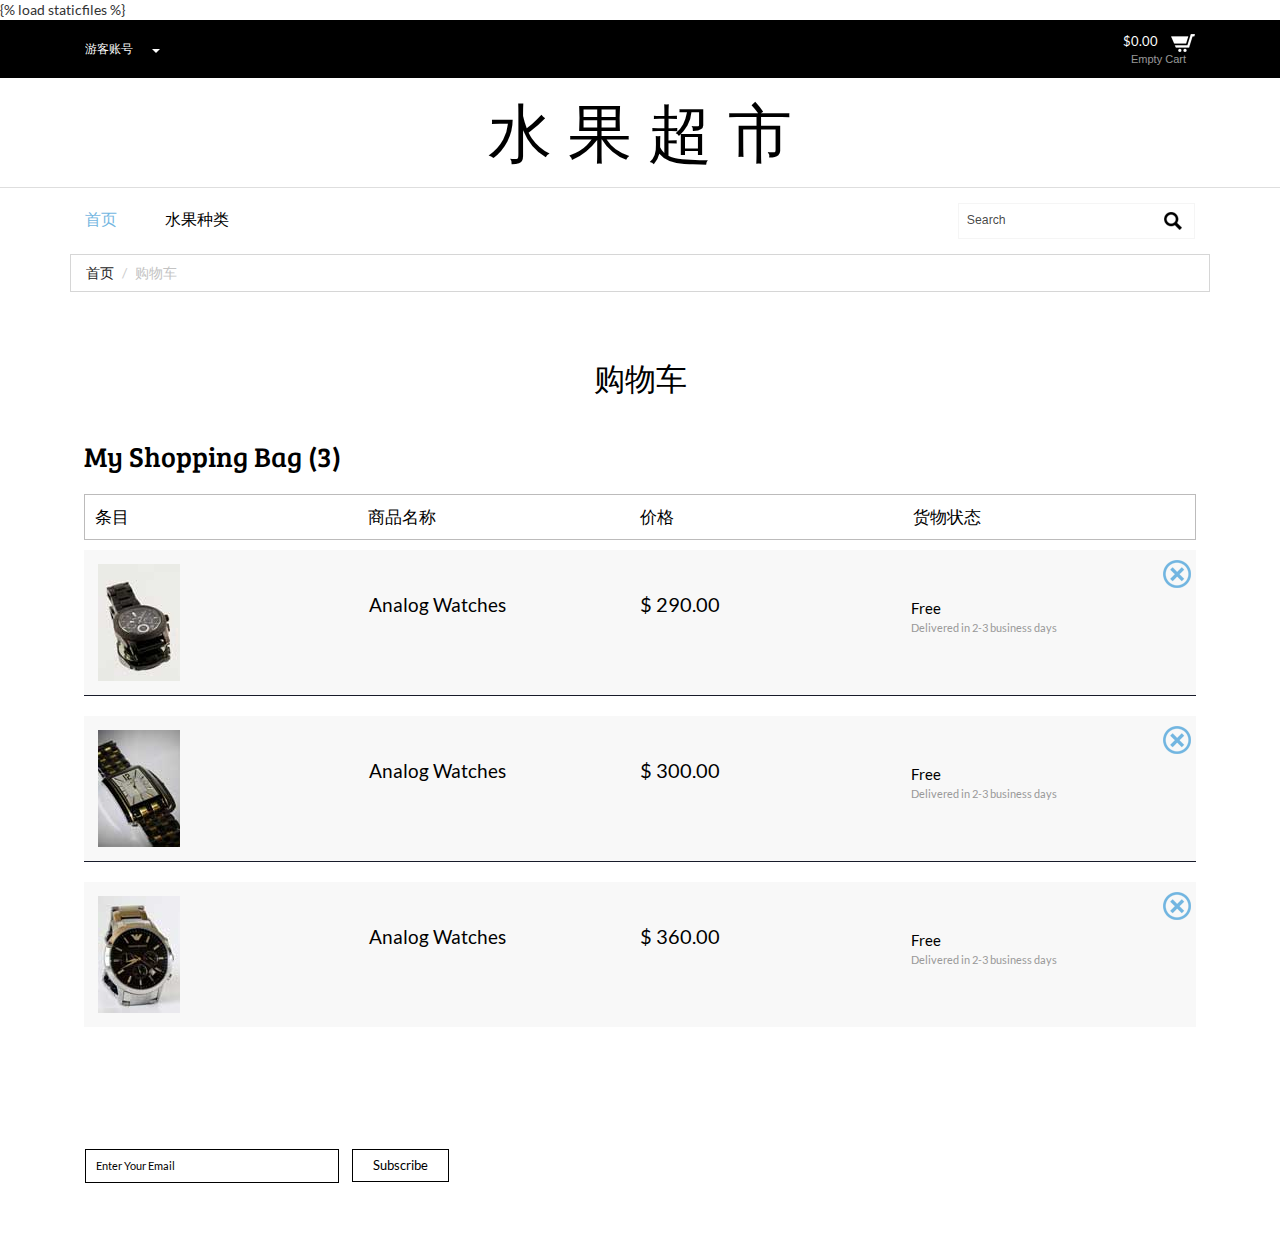
<file: main/templates/main/checkout.html>
{% load staticfiles %}
<!DOCTYPE html>
<html>
<head>
<title>Checkout</title>
<link href="../../static/main/css/bootstrap.css" rel="stylesheet" type="text/css" media="all" />
<!--jQuery(necessary for Bootstrap's JavaScript plugins)-->
<script src="../../static/main/js/jquery-1.11.0.min.js"></script>
<!--Custom-Theme-files-->
<!--theme-style-->
<link href="../../static/main/css/style.css" rel="stylesheet" type="text/css" media="all" />
<!--//theme-style-->
<meta name="viewport" content="width=device-width, initial-scale=1">
<meta http-equiv="Content-Type" content="text/html; charset=utf-8" />
<meta name="keywords" content="Luxury Watches Responsive web template, Bootstrap Web Templates, Flat Web Templates, Andriod Compatible web template, 
Smartphone Compatible web template, free webdesigns for Nokia, Samsung, LG, SonyErricsson, Motorola web design" />
<script type="application/x-javascript"> addEventListener("load", function() { setTimeout(hideURLbar, 0); }, false); function hideURLbar(){ window.scrollTo(0,1); } </script>
<!--start-menu-->
<script src="../../static/main/js/simpleCart.min.js"> </script>
<link href="../../static/main/css/memenu.css" rel="stylesheet" type="text/css" media="all" />
<script type="text/javascript" src="../../static/main/js/memenu.js"></script>
<script>$(document).ready(function(){$(".memenu").memenu();});</script>	
<!--dropdown-->
<script src="../../static/main/js/jquery.easydropdown.js"></script>
</head>
<body> 
	<!--top-header-->
	<div class="top-header">
		<div class="container">
			<div class="top-header-main">
				<div class="col-md-6 top-header-left">
					<div class="drop">
						<div class="box">
							<select tabindex="4" class="dropdown drop">
								<option value="" class="label">游客账号</option>
								<option value="1" onClick="">登录</option>
								<option value="2" onClick="">注册</option>
							</select>
						</div>
					
						<div class="clearfix"></div>
					</div>
				</div>
				<div class="col-md-6 top-header-left">
					<div class="cart box_1">
						<a href="checkout.html">
							<div class="total">
								<span class="simpleCart_total"></span></div>
								<img src="../../static/main/images/cart-1.png" alt="" />
						</a>
						<p><a href="javascript:;" class="simpleCart_empty">Empty Cart</a></p>
						<div class="clearfix"> </div>
					</div>
				</div>
				<div class="clearfix"></div>
			</div>
		</div>
	</div>
	<!--top-header-->
	<!--start-logo-->
	<div class="logo">
		<a href="index.html"><h1>水 果 超 市</h1></a>
	</div>
	<!--start-logo-->
	<!--bottom-header-->
	<div class="header-bottom">
		<div class="container">
			<div class="header">
				<div class="col-md-9 header-left">
				<div class="top-nav">
					<ul class="memenu skyblue"><li class="active"><a href="index.html">首页</a></li>
						<li class="grid"><a href="#">水果种类</a>
							<div class="mepanel">
								<div class="row">
									<div class="col1 me-one">
										<ul>
										<li><a href="products.html">浆果类</a></li>
										<li><a href="products.html">柑橘类</a></li>
										<li><a href="products.html">葡萄类</a></li>
										<li><a href="products.html">核果类</a></li>
										<li><a href="products.html">仁果类</a></li>
										<li><a href="products.html">瓜果类</a></li>
									</ul>
									</div>
									
									
								</div>
							</div>
						</li>
						
						
					</ul>
				</div>
				<div class="clearfix"> </div>
			</div>
			<div class="col-md-3 header-right"> 
				<div class="search-bar">
					<input type="text" value="Search" onfocus="this.value = '';" onblur="if (this.value == '') {this.value = 'Search';}">
					<input type="submit" value="">
				</div>
			</div>
			<div class="clearfix"> </div>
			</div>
		</div>
	</div>
	<!--bottom-header-->
	<!--start-breadcrumbs-->
	<div class="breadcrumbs">
		<div class="container">
			<div class="breadcrumbs-main">
				<ol class="breadcrumb">
					<li><a href="index.html">首页</a></li>
					<li class="active">购物车</li>
				</ol>
			</div>
		</div>
	</div>
	<!--end-breadcrumbs-->
	<!--start-ckeckout-->
	<div class="ckeckout">
		<div class="container">
			<div class="ckeck-top heading">
				<h2>购物车</h2>
			</div>
			<div class="ckeckout-top">
			<div class="cart-items">
			 <h3>My Shopping Bag (3)</h3>
				<script>$(document).ready(function(c) {
					$('.close1').on('click', function(c){
						$('.cart-header').fadeOut('slow', function(c){
							$('.cart-header').remove();
						});
						});	  
					});
			   </script>
			<script>$(document).ready(function(c) {
					$('.close2').on('click', function(c){
						$('.cart-header1').fadeOut('slow', function(c){
							$('.cart-header1').remove();
						});
						});	  
					});
			   </script>
			   <script>$(document).ready(function(c) {
					$('.close3').on('click', function(c){
						$('.cart-header2').fadeOut('slow', function(c){
							$('.cart-header2').remove();
						});
						});	  
					});
			   </script>
				
			<div class="in-check" >
				<ul class="unit">
					<li><span>条目</span></li>
					<li><span>商品名称</span></li>		
					<li><span>价格</span></li>
					<li><span>货物状态</span></li>
					<li> </li>
					<div class="clearfix"> </div>
				</ul>
				<ul class="cart-header">
					<div class="close1"> </div>
						<li class="ring-in"><a href="single.html" ><img src="../../static/main/images/c-1.jpg" class="img-responsive" alt=""></a>
						</li>
						<li><span class="name">Analog Watches</span></li>
						<li><span class="cost">$ 290.00</span></li>
						<li><span>Free</span>
						<p>Delivered in 2-3 business days</p></li>
					<div class="clearfix"> </div>
				</ul>
				<ul class=" cart-header1">
					<div class="close2"> </div>
						<li class="ring-in"><a href="single.html" ><img src="../../static/main/images/c-2.jpg" class="img-responsive" alt=""></a>
						</li>
						<li><span class="name">Analog Watches</span></li>
						<li><span class="cost">$ 300.00</span></li>
						<li><span>Free</span>
						<p>Delivered in 2-3 business days</p></li>
						<div class="clearfix"> </div>
				</ul>
				<ul class="cart-header2">
					<div class="close3"> </div>
						<li class="ring-in"><a href="single.html" ><img src="../../static/main/images/c-3.jpg" class="img-responsive" alt=""></a>
						</li>
						<li><span class="name">Analog Watches</span></li>
						<li><span class="cost">$ 360.00</span></li>
						<li><span>Free</span>
						<p>Delivered in 2-3 business days</p></li>
						<div class="clearfix"> </div>
				</ul>
			</div>
			</div>  
		 </div>
		</div>
	</div>
	
	<!--information-end-->
	<!--footer-starts-->
	<div class="footer">
		<div class="container">
			<div class="footer-top">
				<div class="col-md-6 footer-left">
					<form>
						<input type="text" value="Enter Your Email" onfocus="this.value = '';" onblur="if (this.value == '') {this.value = 'Enter Your Email';}">
						<input type="submit" value="Subscribe">
					</form>
				</div>
				<div class="col-md-6 footer-right">					
					
				</div>
				<div class="clearfix"></div>
			</div>
		</div>
	</div>
	<!--footer-end-->	
</body>
</html>
</file>
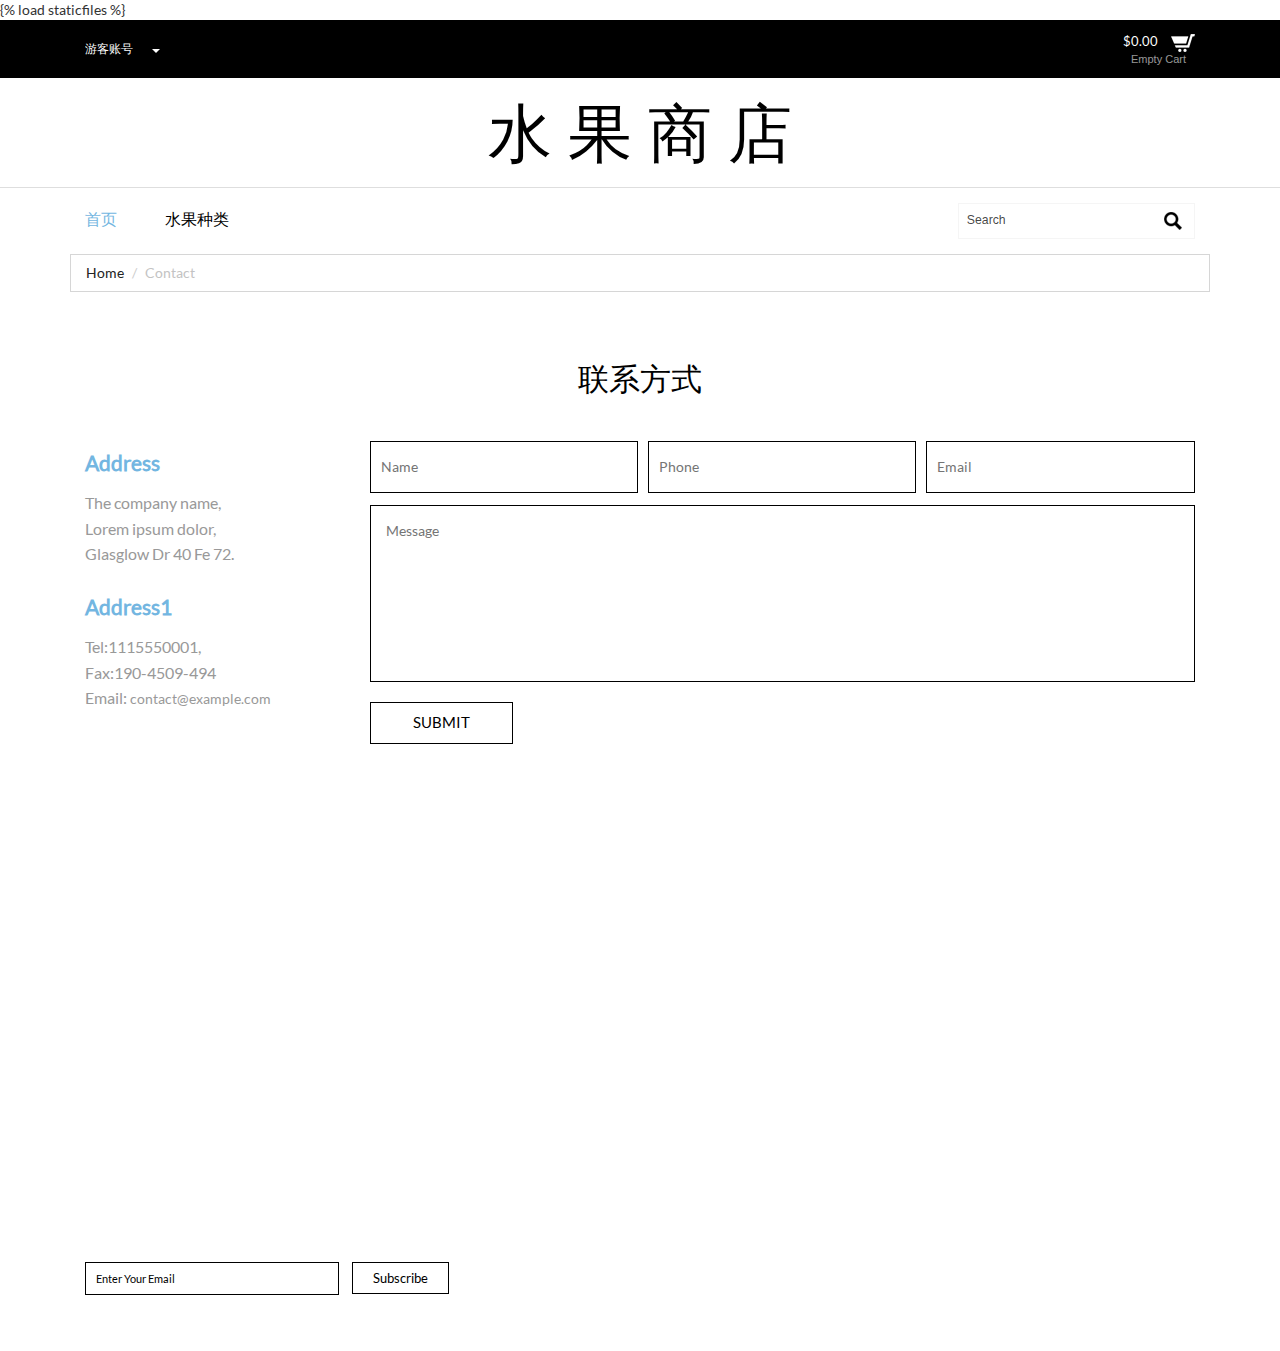
<file: main/templates/main/contact.html>
{% load staticfiles %}
<!DOCTYPE html>
<html>
<head>
<title>Contact</title>
<link href="../../static/main/css/bootstrap.css" rel="stylesheet" type="text/css" media="all" />
<!--jQuery(necessary for Bootstrap's JavaScript plugins)-->
<script src="../../static/main/js/jquery-1.11.0.min.js"></script>
<!--Custom-Theme-files-->
<!--theme-style-->
<link href="../../static/main/css/style.css" rel="stylesheet" type="text/css" media="all" />
<!--//theme-style-->
<meta name="viewport" content="width=device-width, initial-scale=1">
<meta http-equiv="Content-Type" content="text/html; charset=utf-8" />
<meta name="keywords" content="Luxury Watches Responsive web template, Bootstrap Web Templates, Flat Web Templates, Andriod Compatible web template, 
Smartphone Compatible web template, free webdesigns for Nokia, Samsung, LG, SonyErricsson, Motorola web design" />
<script type="application/x-javascript"> addEventListener("load", function() { setTimeout(hideURLbar, 0); }, false); function hideURLbar(){ window.scrollTo(0,1); } </script>
<!--start-menu-->
<script src="../../static/main/js/simpleCart.min.js"> </script>
<link href="../../static/main/css/memenu.css" rel="stylesheet" type="text/css" media="all" />
<script type="text/javascript" src="../../static/main/js/memenu.js"></script>
<script>$(document).ready(function(){$(".memenu").memenu();});</script>	
<!--dropdown-->
<script src="../../static/main/js/jquery.easydropdown.js"></script>
</head>
<body> 
	<!--top-header-->
	<div class="top-header">
		<div class="container">
			<div class="top-header-main">
				<div class="col-md-6 top-header-left">
					<div class="drop">
						<div class="box">
							<select tabindex="4" class="dropdown drop">
								<option value="" class="label">游客账号</option>
								<option value="1" onClick="">登录</option>
								<option value="2" onClick="">注册</option>
							</select>
						</div>
						
						<div class="clearfix"></div>
					</div>
				</div>
				<div class="col-md-6 top-header-left">
					<div class="cart box_1">
						<a href="checkout.html">
							<div class="total">
								<span class="simpleCart_total"></span></div>
								<img src="../../static/main/images/cart-1.png" alt="" />
						</a>
						<p><a href="javascript:;" class="simpleCart_empty">Empty Cart</a></p>
						<div class="clearfix"> </div>
					</div>
				</div>
				<div class="clearfix"></div>
			</div>
		</div>
	</div>
	<!--top-header-->
	<!--start-logo-->
	<div class="logo">
		<a href="index.html"><h1>水 果 商 店</h1></a>
	</div>
	<!--start-logo-->
	<!--bottom-header-->
	<div class="header-bottom">
		<div class="container">
			<div class="header">
				<div class="col-md-9 header-left">
				<div class="top-nav">
					<ul class="memenu skyblue"><li class="active"><a href="index.html">首页</a></li>
						<li class="grid"><a href="#">水果种类</a>
							<div class="mepanel">
								<div class="row">
									<div class="col1 me-one">
										<ul>
										<li><a href="products.html">浆果类</a></li>
										<li><a href="products.html">柑橘类</a></li>
										<li><a href="products.html">葡萄类</a></li>
										<li><a href="products.html">核果类</a></li>
										<li><a href="products.html">仁果类</a></li>
										<li><a href="products.html">瓜果类</a></li>
									</ul>
									</div>
									
									
								</div>
							</div>
						</li>
						
					</ul>
				</div>
				<div class="clearfix"> </div>
			</div>
			<div class="col-md-3 header-right"> 
				<div class="search-bar">
					<input type="text" value="Search" onfocus="this.value = '';" onblur="if (this.value == '') {this.value = 'Search';}">
					<input type="submit" value="">
				</div>
			</div>
			<div class="clearfix"> </div>
			</div>
		</div>
	</div>
	<!--bottom-header-->
	<!--start-breadcrumbs-->
	<div class="breadcrumbs">
		<div class="container">
			<div class="breadcrumbs-main">
				<ol class="breadcrumb">
					<li><a href="index.html">Home</a></li>
					<li class="active">Contact</li>
				</ol>
			</div>
		</div>
	</div>
	<!--end-breadcrumbs-->
	<!--contact-start-->
	<div class="contact">
		<div class="container">
			<div class="contact-top heading">
				<h2>联系方式</h2>
			</div>
				<div class="contact-text">
				<div class="col-md-3 contact-left">
						<div class="address">
							<h5>Address</h5>
							<p>The company name, 
							<span>Lorem ipsum dolor,</span>
							Glasglow Dr 40 Fe 72.</p>
						</div>
						<div class="address">
							<h5>Address1</h5>
							<p>Tel:1115550001, 
							<span>Fax:190-4509-494</span>
							Email: <a href="mailto:example@email.com">contact@example.com</a></p>
						</div>
					</div>
					<div class="col-md-9 contact-right">
						<form>
							<input type="text" placeholder="Name">
							<input type="text" placeholder="Phone">
							<input type="text"  placeholder="Email">
							<textarea placeholder="Message" required></textarea>
							<div class="submit-btn">
								<input type="submit" value="SUBMIT">
							</div>
						</form>
					</div>	
					<div class="clearfix"></div>
				</div>
		</div>
	</div>
	<!--contact-end-->
	<!--map-start-->
	<div class="map">
		<iframe src="https://www.google.com/maps/embed?pb=!1m18!1m12!1m3!1d6632.248000703498!2d151.265683!3d-33.7832959!2m3!1f0!2f0!3f0!3m2!1i1024!2i768!4f13.1!3m3!1m2!1s0x6b12abc7edcbeb07%3A0x5017d681632bfc0!2sManly+Vale+NSW+2093%2C+Australia!5e0!3m2!1sen!2sin!4v1433329298259" style="border:0"></iframe>
	</div>
	
	<!--information-end-->
	<!--footer-starts-->
	<div class="footer">
		<div class="container">
			<div class="footer-top">
				<div class="col-md-6 footer-left">
					<form>
						<input type="text" value="Enter Your Email" onfocus="this.value = '';" onblur="if (this.value == '') {this.value = 'Enter Your Email';}">
						<input type="submit" value="Subscribe">
					</form>
				</div>
				<div class="col-md-6 footer-right">					
					
				</div>
				<div class="clearfix"></div>
			</div>
		</div>
	</div>
	<!--footer-end-->	
</body>
</html>
</file>
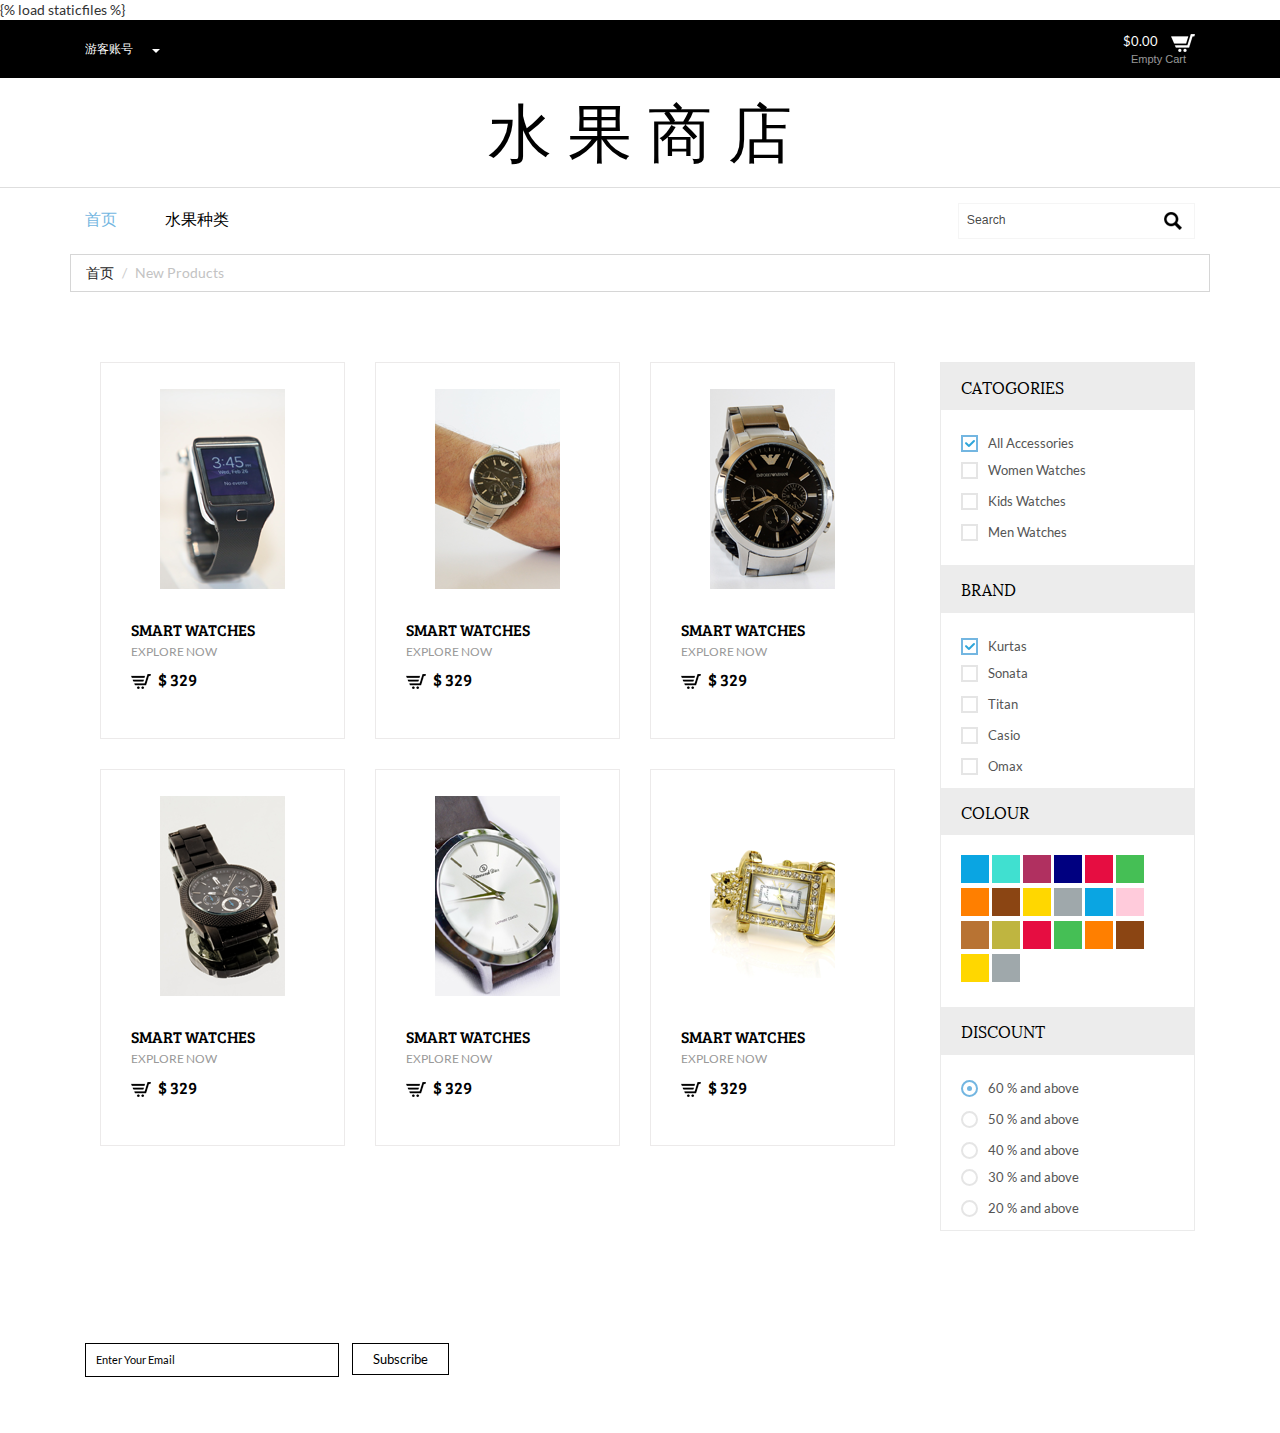
<file: main/templates/main/products.html>
{% load staticfiles %}
<!DOCTYPE html>
<html>
<head>
<title>Product</title>
<link href="../../static/main/css/bootstrap.css" rel="stylesheet" type="text/css" media="all" />
<!--jQuery(necessary for Bootstrap's JavaScript plugins)-->
<script src="../../static/main/js/jquery-1.11.0.min.js"></script>
<!--Custom-Theme-files-->
<!--theme-style-->
<link href="../../static/main/css/style.css" rel="stylesheet" type="text/css" media="all" />
<!--//theme-style-->
<meta name="viewport" content="width=device-width, initial-scale=1">
<meta http-equiv="Content-Type" content="text/html; charset=utf-8" />
<meta name="keywords" content="Luxury Watches Responsive web template, Bootstrap Web Templates, Flat Web Templates, Andriod Compatible web template, 
Smartphone Compatible web template, free webdesigns for Nokia, Samsung, LG, SonyErricsson, Motorola web design" />
<script type="application/x-javascript"> addEventListener("load", function() { setTimeout(hideURLbar, 0); }, false); function hideURLbar(){ window.scrollTo(0,1); } </script>
<!--start-menu-->
<script src="../../static/main/js/simpleCart.min.js"> </script>
<link href="../../static/main/css/memenu.css" rel="stylesheet" type="text/css" media="all" />
<script type="text/javascript" src="../../static/main/js/memenu.js"></script>
<script>$(document).ready(function(){$(".memenu").memenu();});</script>	
<!--dropdown-->
<script src="../../static/main/js/jquery.easydropdown.js"></script>
</head>
<body> 
	<!--top-header-->
	<div class="top-header">
		<div class="container">
			<div class="top-header-main">
				<div class="col-md-6 top-header-left">
					<div class="drop">
						<div class="box">
							<select tabindex="4" class="dropdown drop">
								<option value="" class="label">游客账号</option>
								<option value="1" onClick="">登录</option>
								<option value="2" onClick="">注册</option>
							</select>
						</div>
						
						<div class="clearfix"></div>
					</div>
				</div>
				<div class="col-md-6 top-header-left">
					<div class="cart box_1">
						<a href="checkout.html">
							<div class="total">
								<span class="simpleCart_total"></span></div>
								<img src="../../static/main/images/cart-1.png" alt="" />
						</a>
						<p><a href="javascript:;" class="simpleCart_empty">Empty Cart</a></p>
						<div class="clearfix"> </div>
					</div>
				</div>
				<div class="clearfix"></div>
			</div>
		</div>
	</div>
	<!--top-header-->
	<!--start-logo-->
	<div class="logo">
		<a href="index.html"><h1>水 果 商 店</h1></a>
	</div>
	<!--start-logo-->
	<!--bottom-header-->
	<div class="header-bottom">
		<div class="container">
			<div class="header">
				<div class="col-md-9 header-left">
				<div class="top-nav">
					<ul class="memenu skyblue"><li class="active"><a href="index.html">首页</a></li>
						<li class="grid"><a href="#">水果种类</a>
							<div class="mepanel">
								<div class="row">
									<div class="col1 me-one">
										<ul>
										<li><a href="products.html">浆果类</a></li>
										<li><a href="products.html">柑橘类</a></li>
										<li><a href="products.html">葡萄类</a></li>
										<li><a href="products.html">核果类</a></li>
										<li><a href="products.html">仁果类</a></li>
										<li><a href="products.html">瓜果类</a></li>
									</ul>
									</div>
									
					</ul>
				</div>
				<div class="clearfix"> </div>
			</div>
			<div class="col-md-3 header-right"> 
				<div class="search-bar">
					<input type="text" value="Search" onfocus="this.value = '';" onblur="if (this.value == '') {this.value = 'Search';}">
					<input type="submit" value="">
				</div>
			</div>
			<div class="clearfix"> </div>
			</div>
		</div>
	</div>
	<!--bottom-header-->
	<!--start-breadcrumbs-->
	<div class="breadcrumbs">
		<div class="container">
			<div class="breadcrumbs-main">
				<ol class="breadcrumb">
					<li><a href="index.html">首页</a></li>
					<li class="active">New Products</li>
				</ol>
			</div>
		</div>
	</div>
	<!--end-breadcrumbs-->
	<!--prdt-starts-->
	<div class="prdt"> 
		<div class="container">
			<div class="prdt-top">
				<div class="col-md-9 prdt-left">
					<div class="product-one">
						<div class="col-md-4 product-left p-left">
							<div class="product-main simpleCart_shelfItem">
								<a href="single.html" class="mask"><img class="img-responsive zoom-img" src="../../static/main/images/p-1.png" alt="" /></a>
								<div class="product-bottom">
									<h3>Smart Watches</h3>
									<p>Explore Now</p>
									<h4><a class="item_add" href="#"><i></i></a> <span class=" item_price">$ 329</span></h4>
								</div>
								<div class="srch srch1">
									<span>-50%</span>
								</div>
							</div>
						</div>
						<div class="col-md-4 product-left p-left">
							<div class="product-main simpleCart_shelfItem">
								<a href="single.html" class="mask"><img class="img-responsive zoom-img" src="../../static/main/images/p-2.png" alt="" /></a>
								<div class="product-bottom">
									<h3>Smart Watches</h3>
									<p>Explore Now</p>
									<h4><a class="item_add" href="#"><i></i></a> <span class=" item_price">$ 329</span></h4>
								</div>
								<div class="srch srch1">
									<span>-50%</span>
								</div>
							</div>
						</div>
						<div class="col-md-4 product-left p-left">
							<div class="product-main simpleCart_shelfItem">
								<a href="single.html" class="mask"><img class="img-responsive zoom-img" src="../../static/main/images/p-3.png" alt="" /></a>
								<div class="product-bottom">
									<h3>Smart Watches</h3>
									<p>Explore Now</p>
									<h4><a class="item_add" href="#"><i></i></a> <span class=" item_price">$ 329</span></h4>
								</div>
								<div class="srch srch1">
									<span>-50%</span>
								</div>
							</div>
						</div>
						<div class="clearfix"></div>
					</div>
					<div class="product-one">
						<div class="col-md-4 product-left p-left">
							<div class="product-main simpleCart_shelfItem">
								<a href="single.html" class="mask"><img class="img-responsive zoom-img" src="../../static/main/images/p-4.png" alt="" /></a>
								<div class="product-bottom">
									<h3>Smart Watches</h3>
									<p>Explore Now</p>
									<h4><a class="item_add" href="#"><i></i></a> <span class=" item_price">$ 329</span></h4>
								</div>
								<div class="srch srch1">
									<span>-50%</span>
								</div>
							</div>
						</div>
						<div class="col-md-4 product-left p-left">
							<div class="product-main simpleCart_shelfItem">
								<a href="single.html" class="mask"><img class="img-responsive zoom-img" src="../../static/main/images/p-5.png" alt="" /></a>
								<div class="product-bottom">
									<h3>Smart Watches</h3>
									<p>Explore Now</p>
									<h4><a class="item_add" href="#"><i></i></a> <span class=" item_price">$ 329</span></h4>
								</div>
								<div class="srch srch1">
									<span>-50%</span>
								</div>
							</div>
						</div>
						<div class="col-md-4 product-left p-left">
							<div class="product-main simpleCart_shelfItem">
								<a href="single.html" class="mask"><img class="img-responsive zoom-img" src="../../static/main/images/p-6.png" alt="" /></a>
								<div class="product-bottom">
									<h3>Smart Watches</h3>
									<p>Explore Now</p>
									<h4><a class="item_add" href="#"><i></i></a> <span class=" item_price">$ 329</span></h4>
								</div>
								<div class="srch srch1">
									<span>-50%</span>
								</div>
							</div>
						</div>
						<div class="clearfix"></div>
					</div>	
				</div>	
				<div class="col-md-3 prdt-right">
					<div class="w_sidebar">
						<section  class="sky-form">
							<h4>Catogories</h4>
							<div class="row1 scroll-pane">
								<div class="col col-4">
									<label class="checkbox"><input type="checkbox" name="checkbox" checked=""><i></i>All Accessories</label>
								</div>
								<div class="col col-4">								
									<label class="checkbox"><input type="checkbox" name="checkbox"><i></i>Women Watches</label>
									<label class="checkbox"><input type="checkbox" name="checkbox"><i></i>Kids Watches</label>
									<label class="checkbox"><input type="checkbox" name="checkbox"><i></i>Men Watches</label>			
								</div>
							</div>
						</section>
						<section  class="sky-form">
							<h4>Brand</h4>
							<div class="row1 row2 scroll-pane">
								<div class="col col-4">
									<label class="checkbox"><input type="checkbox" name="checkbox" checked=""><i></i>kurtas</label>
								</div>
								<div class="col col-4">
									<label class="checkbox"><input type="checkbox" name="checkbox"><i></i>Sonata</label>
									<label class="checkbox"><input type="checkbox" name="checkbox"><i></i>Titan</label>
									<label class="checkbox"><input type="checkbox" name="checkbox"><i></i>Casio</label>
									<label class="checkbox"><input type="checkbox" name="checkbox"><i></i>Omax</label>
									<label class="checkbox"><input type="checkbox" name="checkbox" ><i></i>shree</label>
									<label class="checkbox"><input type="checkbox" name="checkbox"><i></i>Fastrack</label>
									<label class="checkbox"><input type="checkbox" name="checkbox"><i></i>Sports</label>
									<label class="checkbox"><input type="checkbox" name="checkbox"><i></i>Fossil</label>
									<label class="checkbox"><input type="checkbox" name="checkbox"><i></i>Maxima</label>
									<label class="checkbox"><input type="checkbox" name="checkbox"><i></i>Yepme</label>
									<label class="checkbox"><input type="checkbox" name="checkbox"><i></i>Citizen</label>
									<label class="checkbox"><input type="checkbox" name="checkbox"><i></i>Diesel</label>									
								</div>
							</div>
						</section>
						<section class="sky-form">
							<h4>Colour</h4>
								<ul class="w_nav2">
									<li><a class="color1" href="#"></a></li>
									<li><a class="color2" href="#"></a></li>
									<li><a class="color3" href="#"></a></li>
									<li><a class="color4" href="#"></a></li>
									<li><a class="color5" href="#"></a></li>
									<li><a class="color6" href="#"></a></li>
									<li><a class="color7" href="#"></a></li>
									<li><a class="color8" href="#"></a></li>
									<li><a class="color9" href="#"></a></li>
									<li><a class="color10" href="#"></a></li>
									<li><a class="color12" href="#"></a></li>
									<li><a class="color13" href="#"></a></li>
									<li><a class="color14" href="#"></a></li>
									<li><a class="color15" href="#"></a></li>
									<li><a class="color5" href="#"></a></li>
									<li><a class="color6" href="#"></a></li>
									<li><a class="color7" href="#"></a></li>
									<li><a class="color8" href="#"></a></li>
									<li><a class="color9" href="#"></a></li>
									<li><a class="color10" href="#"></a></li>
								</ul>
						</section>
						<section class="sky-form">
							<h4>discount</h4>
								<div class="row1 row2 scroll-pane">
									<div class="col col-4">
										<label class="radio"><input type="radio" name="radio" checked=""><i></i>60 % and above</label>
										<label class="radio"><input type="radio" name="radio"><i></i>50 % and above</label>
										<label class="radio"><input type="radio" name="radio"><i></i>40 % and above</label>
									</div>
									<div class="col col-4">
										<label class="radio"><input type="radio" name="radio"><i></i>30 % and above</label>
										<label class="radio"><input type="radio" name="radio"><i></i>20 % and above</label>
										<label class="radio"><input type="radio" name="radio"><i></i>10 % and above</label>
									</div>
								</div>						
						</section>
					</div>
				</div>
				<div class="clearfix"></div>
			</div>
		</div>
	</div>
	
	<!--information-end-->
	<!--footer-starts-->
	<div class="footer">
		<div class="container">
			<div class="footer-top">
				<div class="col-md-6 footer-left">
					<form>
						<input type="text" value="Enter Your Email" onfocus="this.value = '';" onblur="if (this.value == '') {this.value = 'Enter Your Email';}">
						<input type="submit" value="Subscribe">
					</form>
				</div>
				<div class="col-md-6 footer-right">					
				
				</div>
				<div class="clearfix"></div>
			</div>
		</div>
	</div>
	<!--footer-end-->	
</body>
</html>
</file>
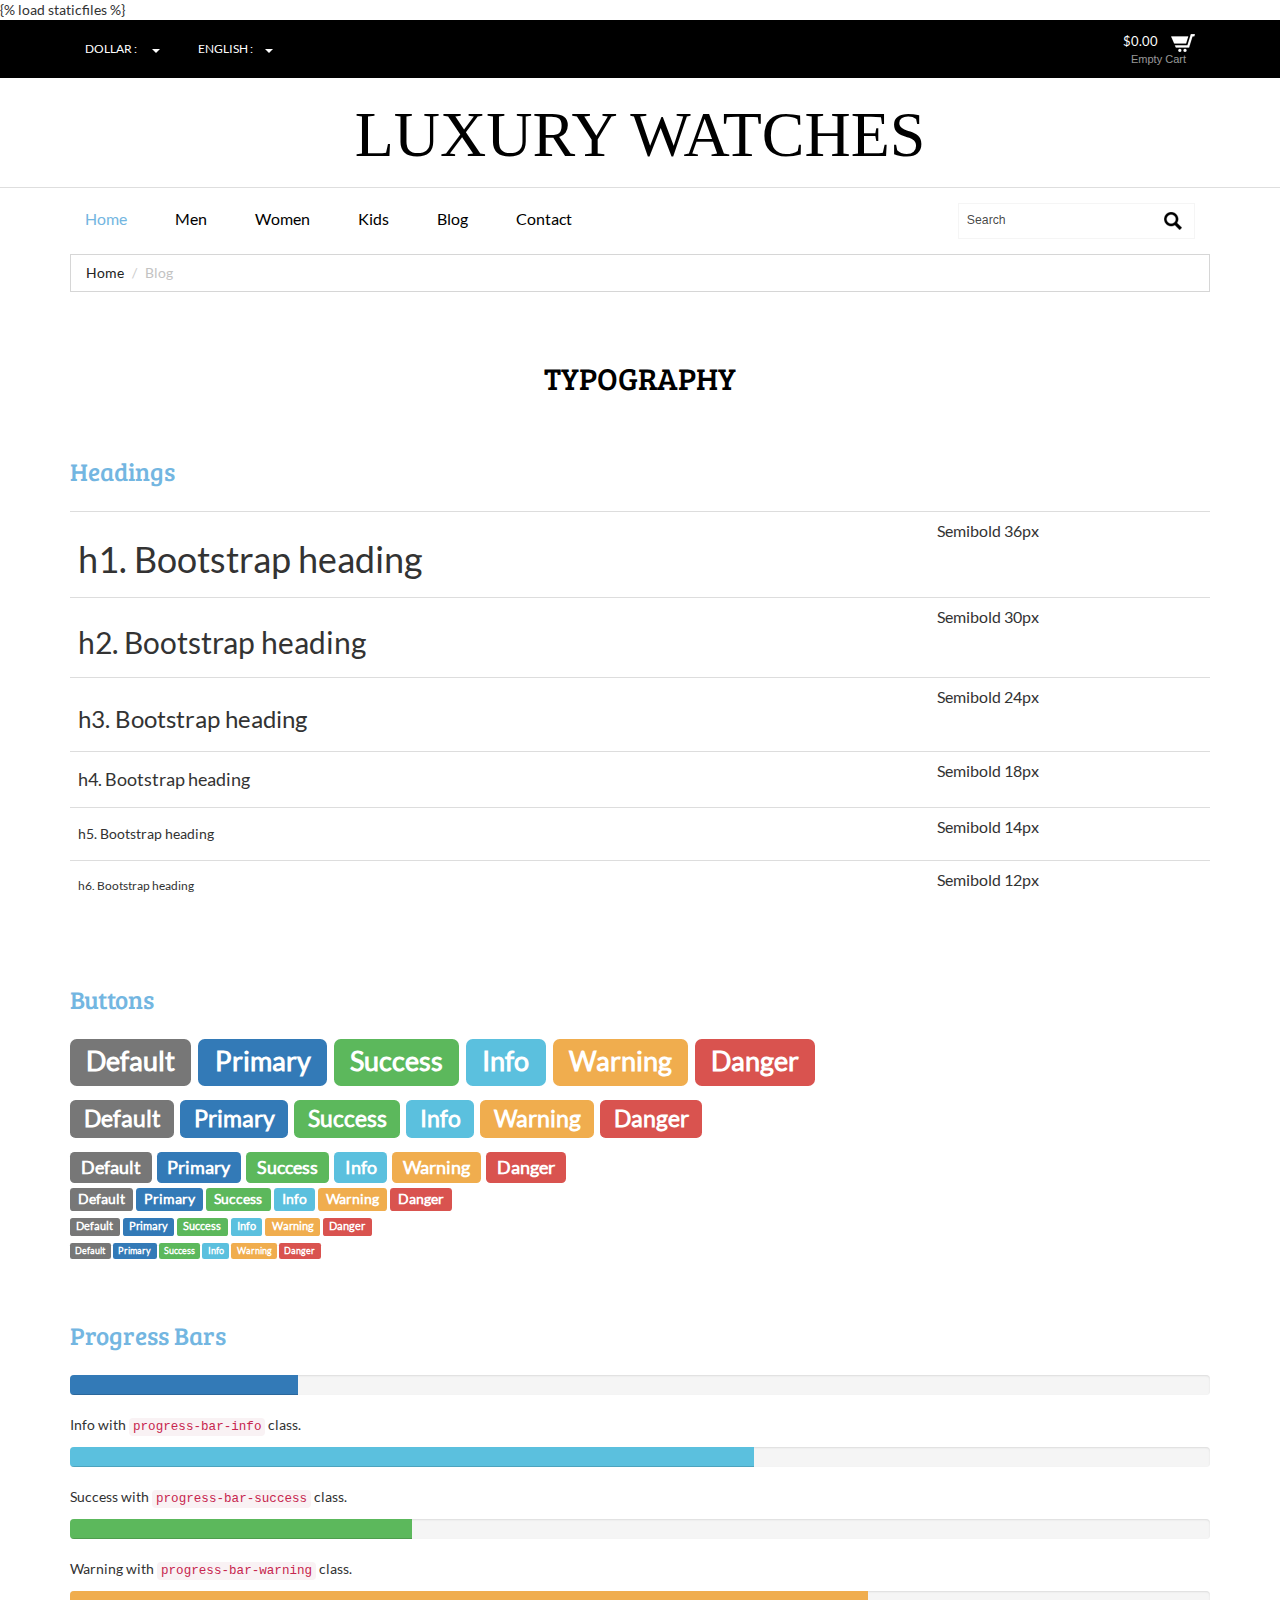
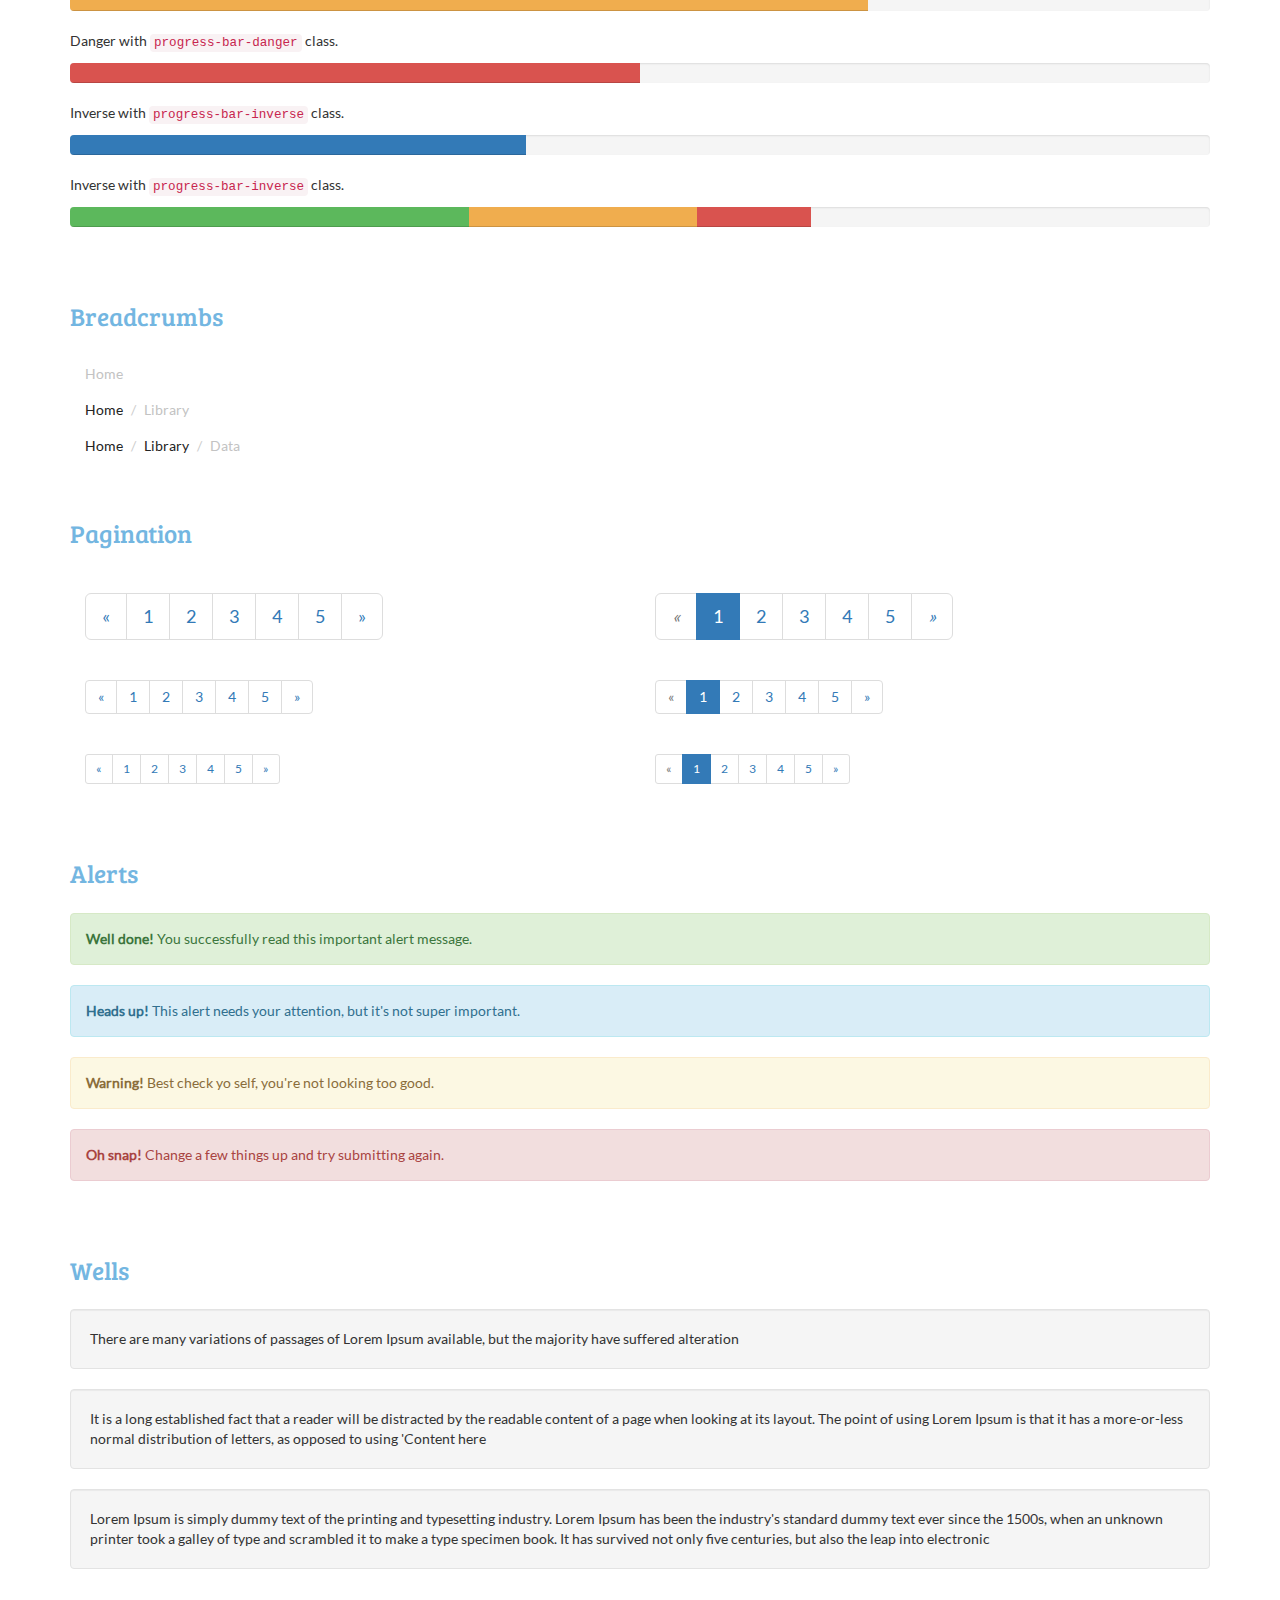
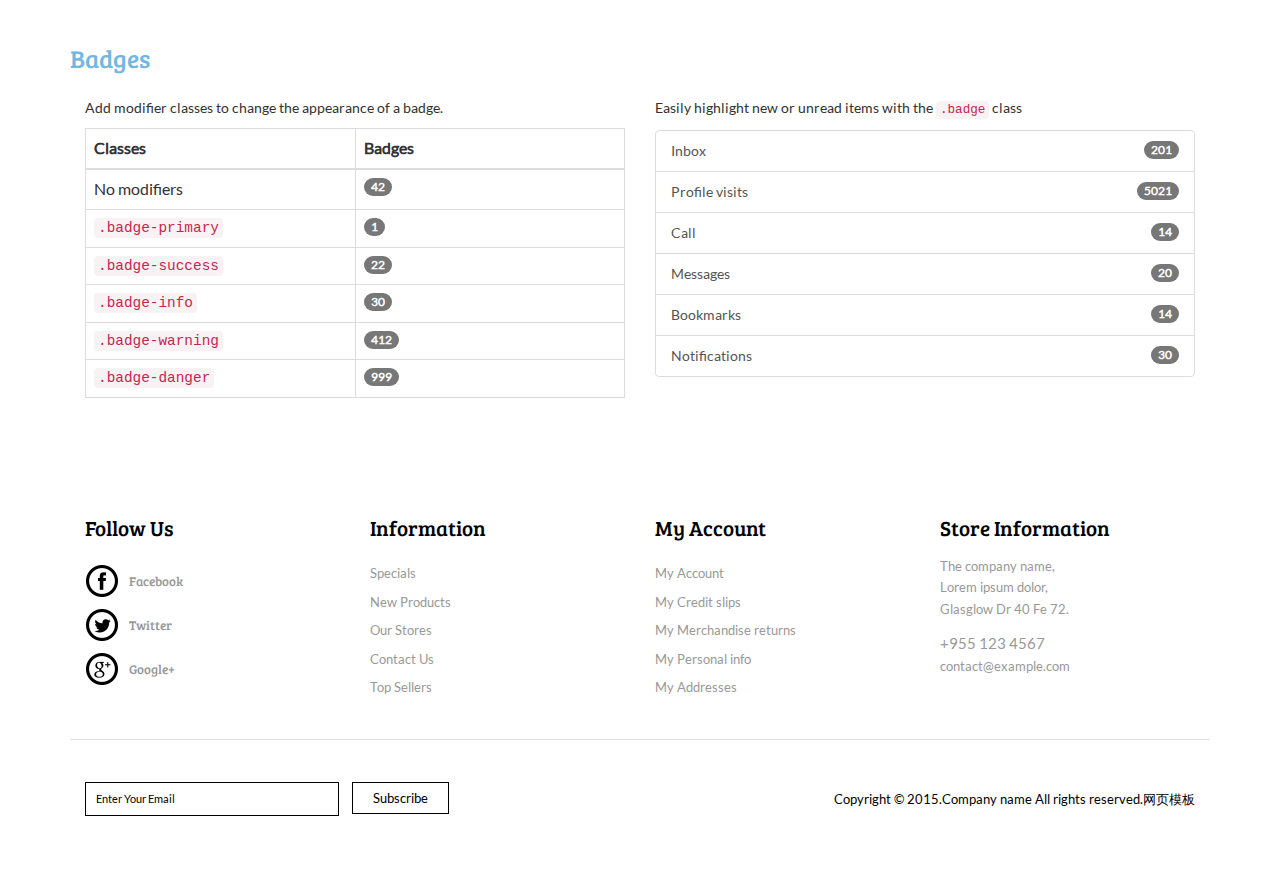
<file: main/templates/main/typo.html>
{% load staticfiles %}
<!DOCTYPE html>
<html>
<head>
<title>Typo</title>
<link href="../../static/main/css/bootstrap.css" rel="stylesheet" type="text/css" media="all" />
<!--jQuery(necessary for Bootstrap's JavaScript plugins)-->
<script src="../../static/main/js/jquery-1.11.0.min.js"></script>
<!--Custom-Theme-files-->
<!--theme-style-->
<link href="../../static/main/css/style.css" rel="stylesheet" type="text/css" media="all" />
<!--//theme-style-->
<meta name="viewport" content="width=device-width, initial-scale=1">
<meta http-equiv="Content-Type" content="text/html; charset=utf-8" />
<meta name="keywords" content="Luxury Watches Responsive web template, Bootstrap Web Templates, Flat Web Templates, Andriod Compatible web template, 
Smartphone Compatible web template, free webdesigns for Nokia, Samsung, LG, SonyErricsson, Motorola web design" />
<script type="application/x-javascript"> addEventListener("load", function() { setTimeout(hideURLbar, 0); }, false); function hideURLbar(){ window.scrollTo(0,1); } </script>
<!--start-menu-->
<script src="../../static/main/js/simpleCart.min.js"> </script>
<link href="../../static/main/css/memenu.css" rel="stylesheet" type="text/css" media="all" />
<script type="text/javascript" src="../../static/main/js/memenu.js"></script>
<script>$(document).ready(function(){$(".memenu").memenu();});</script>	
<!--dropdown-->
<script src="../../static/main/js/jquery.easydropdown.js"></script>
</head>
<body> 
	<!--top-header-->
	<div class="top-header">
		<div class="container">
			<div class="top-header-main">
				<div class="col-md-6 top-header-left">
					<div class="drop">
						<div class="box">
							<select tabindex="4" class="dropdown drop">
								<option value="" class="label">Dollar :</option>
								<option value="1">Dollar</option>
								<option value="2">Euro</option>
							</select>
						</div>
						<div class="box1">
							<select tabindex="4" class="dropdown">
								<option value="" class="label">English :</option>
								<option value="1">English</option>
								<option value="2">French</option>
								<option value="3">German</option>
							</select>
						</div>
						<div class="clearfix"></div>
					</div>
				</div>
				<div class="col-md-6 top-header-left">
					<div class="cart box_1">
						<a href="checkout.html">
							<div class="total">
								<span class="simpleCart_total"></span></div>
								<img src="../../static/main/images/cart-1.png" alt="" />
						</a>
						<p><a href="javascript:;" class="simpleCart_empty">Empty Cart</a></p>
						<div class="clearfix"> </div>
					</div>
				</div>
				<div class="clearfix"></div>
			</div>
		</div>
	</div>
	<!--top-header-->
	<!--start-logo-->
	<div class="logo">
		<a href="index.html"><h1>Luxury Watches</h1></a>
	</div>
	<!--start-logo-->
	<!--bottom-header-->
	<div class="header-bottom">
		<div class="container">
			<div class="header">
				<div class="col-md-9 header-left">
				<div class="top-nav">
					<ul class="memenu skyblue"><li class="active"><a href="index.html">Home</a></li>
						<li class="grid"><a href="#">Men</a>
							<div class="mepanel">
								<div class="row">
									<div class="col1 me-one">
										<h4>Shop</h4>
										<ul>
											<li><a href="products.html">New Arrivals</a></li>
											<li><a href="products.html">Blazers</a></li>
											<li><a href="products.html">Swem Wear</a></li>
											<li><a href="products.html">Accessories</a></li>
											<li><a href="products.html">Handbags</a></li>
											<li><a href="products.html">T-Shirts</a></li>
											<li><a href="products.html">Watches</a></li>
											<li><a href="products.html">My Shopping Bag</a></li>
										</ul>
									</div>
									<div class="col1 me-one">
										<h4>Style Zone</h4>
										<ul>
											<li><a href="products.html">Shoes</a></li>
											<li><a href="products.html">Watches</a></li>
											<li><a href="products.html">Brands</a></li>
											<li><a href="products.html">Coats</a></li>
											<li><a href="products.html">Accessories</a></li>
											<li><a href="products.html">Trousers</a></li>
										</ul>	
									</div>
									<div class="col1 me-one">
										<h4>Popular Brands</h4>
										<ul>
											<li><a href="products.html">499 Store</a></li>
											<li><a href="products.html">Fastrack</a></li>
											<li><a href="products.html">Casio</a></li>
											<li><a href="products.html">Fossil</a></li>
											<li><a href="products.html">Maxima</a></li>
											<li><a href="products.html">Timex</a></li>
											<li><a href="products.html">TomTom</a></li>
											<li><a href="products.html">Titan</a></li>
										</ul>		
									</div>
								</div>
							</div>
						</li>
						<li class="grid"><a href="#">Women</a>
							<div class="mepanel">
								<div class="row">
									<div class="col1 me-one">
										<h4>Shop</h4>
										<ul>
											<li><a href="products.html">New Arrivals</a></li>
											<li><a href="products.html">Blazers</a></li>
											<li><a href="products.html">Swem Wear</a></li>
											<li><a href="products.html">Accessories</a></li>
											<li><a href="products.html">Handbags</a></li>
											<li><a href="products.html">T-Shirts</a></li>
											<li><a href="products.html">Watches</a></li>
											<li><a href="products.html">My Shopping Bag</a></li>
										</ul>
									</div>
									<div class="col1 me-one">
										<h4>Style Zone</h4>
										<ul>
											<li><a href="products.html">Shoes</a></li>
											<li><a href="products.html">Watches</a></li>
											<li><a href="products.html">Brands</a></li>
											<li><a href="products.html">Coats</a></li>
											<li><a href="products.html">Accessories</a></li>
											<li><a href="products.html">Trousers</a></li>
										</ul>
									</div>
									<div class="col1 me-one">
										<h4>Popular Brands</h4>
										<ul>
											<li><a href="products.html">499 Store</a></li>
											<li><a href="products.html">Fastrack</a></li>
											<li><a href="products.html">Casio</a></li>
											<li><a href="products.html">Fossil</a></li>
											<li><a href="products.html">Maxima</a></li>
											<li><a href="products.html">Timex</a></li>
											<li><a href="products.html">TomTom</a></li>
											<li><a href="products.html">Titan</a></li>
										</ul>	
									</div>
								</div>
							</div>
						</li>
						<li class="grid"><a href="#">Kids</a>
							<div class="mepanel">
								<div class="row">
									<div class="col1 me-one">
										<h4>Shop</h4>
										<ul>
											<li><a href="products.html">New Arrivals</a></li>
											<li><a href="products.html">Blazers</a></li>
											<li><a href="products.html">Swem Wear</a></li>
											<li><a href="products.html">Accessories</a></li>
											<li><a href="products.html">Handbags</a></li>
											<li><a href="products.html">T-Shirts</a></li>
											<li><a href="products.html">Watches</a></li>
											<li><a href="products.html">My Shopping Bag</a></li>
										</ul>
									</div>
									<div class="col1 me-one">
										<h4>Style Zone</h4>
										<ul>
											<li><a href="products.html">Shoes</a></li>
											<li><a href="products.html">Watches</a></li>
											<li><a href="products.html">Brands</a></li>
											<li><a href="products.html">Coats</a></li>
											<li><a href="products.html">Accessories</a></li>
											<li><a href="products.html">Trousers</a></li>
										</ul>	
									</div>
									<div class="col1 me-one">
										<h4>Popular Brands</h4>
										<ul>
											<li><a href="products.html">499 Store</a></li>
											<li><a href="products.html">Fastrack</a></li>
											<li><a href="products.html">Casio</a></li>
											<li><a href="products.html">Fossil</a></li>
											<li><a href="products.html">Maxima</a></li>
											<li><a href="products.html">Timex</a></li>
											<li><a href="products.html">TomTom</a></li>
											<li><a href="products.html">Titan</a></li>
										</ul>	
									</div>
								</div>
							</div>
						</li>
						<li class="grid"><a href="typo.html">Blog</a>
						</li>
						<li class="grid"><a href="contact.html">Contact</a>
						</li>
					</ul>
				</div>
				<div class="clearfix"> </div>
			</div>
			<div class="col-md-3 header-right"> 
				<div class="search-bar">
					<input type="text" value="Search" onfocus="this.value = '';" onblur="if (this.value == '') {this.value = 'Search';}">
					<input type="submit" value="">
				</div>
			</div>
			<div class="clearfix"> </div>
			</div>
		</div>
	</div>
	<!--bottom-header-->
	<!--start-breadcrumbs-->
	<div class="breadcrumbs">
		<div class="container">
			<div class="breadcrumbs-main">
				<ol class="breadcrumb">
					<li><a href="index.html">Home</a></li>
					<li class="active">Blog</li>
				</ol>
			</div>
		</div>
	</div>
	<!--end-breadcrumbs-->
	<!--typo-starts-->
	<div class="pages" id="pages">
		<div class="container">
			<div class="typo-top heading">
				<h2>TYPOGRAPHY</h2>
			</div>
			<div class="typo-bottom">
			<div class="headdings">
				<h3 class="ghj">Headings</h3>
					<div class="bs-example">
						<table class="table">
						  <tbody>
							<tr>
							  <td><h1 class="head" id="h1.-bootstrap-heading">h1. Bootstrap heading<a class="anchorjs-link" href="#h1.-bootstrap-heading"><span class="anchorjs-icon"></span></a></h1></td>
							  <td class="type-info">Semibold 36px</td>
							</tr>
							<tr>
							  <td><h2 class="head" id="h2.-bootstrap-heading">h2. Bootstrap heading<a class="anchorjs-link" href="#h2.-bootstrap-heading"><span class="anchorjs-icon"></span></a></h2></td>
							  <td class="type-info">Semibold 30px</td>
							</tr>
							<tr>
							  <td><h3 class="head" id="h3.-bootstrap-heading">h3. Bootstrap heading<a class="anchorjs-link" href="#h3.-bootstrap-heading"><span class="anchorjs-icon"></span></a></h3></td>
							  <td class="type-info">Semibold 24px</td>
							</tr>
							<tr>
							  <td><h4 class="head" id="h4.-bootstrap-heading">h4. Bootstrap heading<a class="anchorjs-link" href="#h4.-bootstrap-heading"><span class="anchorjs-icon"></span></a></h4></td>
							  <td class="type-info">Semibold 18px</td>
							</tr>
							<tr>
							  <td><h5 class="head" id="h5.-bootstrap-heading">h5. Bootstrap heading<a class="anchorjs-link" href="#h5.-bootstrap-heading"><span class="anchorjs-icon"></span></a></h5></td>
							  <td class="type-info">Semibold 14px</td>
							</tr>
							<tr>
							  <td><h6 class="head">h6. Bootstrap heading</h6></td>
							  <td class="type-info">Semibold 12px</td>
							</tr>
						  </tbody>
						</table>
					</div>
			</div>
			<div class="Buttons">
				<h3 class="ghj">Buttons</h3>
				  <h1 class="b1">
					<a href="#"><span class="label label-default">Default</span></a>
					<a href="#"><span class="label label-primary">Primary</span></a>
					<a href="#"><span class="label label-success">Success</span></a>
					<a href="#"><span class="label label-info">Info</span></a>
					<a href="#"><span class="label label-warning">Warning</span></a>
					<a href="#"><span class="label label-danger">Danger</span></a>
				  </h1>
				  <h2 class="b2">
					<a href="#"><span class="label label-default">Default</span></a>
					<a href="#"><span class="label label-primary">Primary</span></a>
					<a href="#"><span class="label label-success">Success</span></a>
					<a href="#"><span class="label label-info">Info</span></a>
					<a href="#"><span class="label label-warning">Warning</span></a>
					<a href="#"><span class="label label-danger">Danger</span></a>
				  </h2>
				  <h3 class="b3">
					<a href="#"><span class="label label-default">Default</span></a>
					<a href="#"><span class="label label-primary">Primary</span></a>
					<a href="#"><span class="label label-success">Success</span></a>
					<a href="#"><span class="label label-info">Info</span></a>
					<a href="#"><span class="label label-warning">Warning</span></a>
					<a href="#"><span class="label label-danger">Danger</span></a>
				  </h3>
				  <h4 class="b4">
					<a href="#"><span class="label label-default">Default</span></a>
					<a href="#"><span class="label label-primary">Primary</span></a>
					<a href="#"><span class="label label-success">Success</span></a>
					<a href="#"><span class="label label-info">Info</span></a>
					<a href="#"><span class="label label-warning">Warning</span></a>
					<a href="#"><span class="label label-danger">Danger</span></a>
				  </h4>
				  <h5 class="b5">
					<a href="#"><span class="label label-default">Default</span></a>
					<a href="#"><span class="label label-primary">Primary</span></a>
					<a href="#"><span class="label label-success">Success</span></a>
					<a href="#"><span class="label label-info">Info</span></a>
					<a href="#"><span class="label label-warning">Warning</span></a>
					<a href="#"><span class="label label-danger">Danger</span></a>
				  </h5>
				  <h6 class="b6">
					<a href="#"><span class="label label-default">Default</span></a>
					<a href="#"><span class="label label-primary">Primary</span></a>
					<a href="#"><span class="label label-success">Success</span></a>
					<a href="#"><span class="label label-info">Info</span></a>
					<a href="#"><span class="label label-warning">Warning</span></a>
					<a href="#"><span class="label label-danger">Danger</span></a>
				  </h6>
		    </div>
		    <div class="progress-bars">
			 <h3 class="ghj">Progress Bars</h3>
				 <div class="tab-content">
					  <div class="tab-pane active" id="domprogress">
						  <div class="progress">    
							<div class="progress-bar progress-bar-primary" style="width: 20%"></div>
						  </div>
						  <p>Info with <code>progress-bar-info</code> class.</p>
						  <div class="progress">    
							<div class="progress-bar progress-bar-info" style="width: 60%"></div>
						  </div>
						  <p>Success with <code>progress-bar-success</code> class.</p>
						  <div class="progress">
							<div class="progress-bar progress-bar-success" style="width: 30%"></div>
						  </div>
						  <p>Warning with <code>progress-bar-warning</code> class.</p>
						  <div class="progress">
							<div class="progress-bar progress-bar-warning" style="width: 70%"></div>
						  </div>
						  <p>Danger with <code>progress-bar-danger</code> class.</p>
						  <div class="progress">
							<div class="progress-bar progress-bar-danger" style="width: 50%"></div>
						  </div>
						  <p>Inverse with <code>progress-bar-inverse</code> class.</p>
						  <div class="progress">
							<div class="progress-bar progress-bar-inverse" style="width: 40%"></div>
						  </div>
						   <p>Inverse with <code>progress-bar-inverse</code> class.</p>
						  <div class="progress">
							<div class="progress-bar progress-bar-success" style="width: 35%"><span class="sr-only">35% Complete (success)</span></div>
							<div class="progress-bar progress-bar-warning" style="width: 20%"><span class="sr-only">20% Complete (warning)</span></div>
							<div class="progress-bar progress-bar-danger" style="width: 10%"><span class="sr-only">10% Complete (danger)</span></div>
						  </div>
					</div>
			   </div>
		    </div>
			<div class="bread-crumbs">
				 <h3 class="ghj">Breadcrumbs</h3>
				   <ol class="breadcrumb">
				  <li class="active">Home</li>
				</ol>
				<ol class="breadcrumb">
				  <li><a href="#">Home</a></li>
				  <li class="active">Library</li>
				</ol>
				<ol class="breadcrumb">
				  <li><a href="#">Home</a></li>
				  <li><a href="#">Library</a></li>
				  <li class="active">Data</li>
				</ol>
		    </div>
			<div class="pagenatin">
				<h3 class="ghj">Pagination</h3>
					<div class="col-md-6">
					  <nav>
					  <ul class="pagination pagination-lg">
						<li><a href="#" aria-label="Previous"><span aria-hidden="true">«</span></a></li>
						<li><a href="#">1</a></li>
						<li><a href="#">2</a></li>
						<li><a href="#">3</a></li>
						<li><a href="#">4</a></li>
						<li><a href="#">5</a></li>
						<li><a href="#" aria-label="Next"><span aria-hidden="true">»</span></a></li>
					  </ul>
					  </nav>
					  <nav>
					  <ul class="pagination">
						<li><a href="#" aria-label="Previous"><span aria-hidden="true">«</span></a></li>
						<li><a href="#">1</a></li>
						<li><a href="#">2</a></li>
						<li><a href="#">3</a></li>
						<li><a href="#">4</a></li>
						<li><a href="#">5</a></li>
						<li><a href="#" aria-label="Next"><span aria-hidden="true">»</span></a></li>
					  </ul>
					  </nav>
					  <nav>
						<ul class="pagination pagination-sm">
							<li><a href="#" aria-label="Previous"><span aria-hidden="true">«</span></a></li>
							<li><a href="#">1</a></li>
							<li><a href="#">2</a></li>
							<li><a href="#">3</a></li>
							<li><a href="#">4</a></li>
							<li><a href="#">5</a></li>
							<li><a href="#" aria-label="Next"><span aria-hidden="true">»</span></a></li>
						</ul>
					  </nav>
					</div>
					<div class="col-md-6">
						<nav>
							<ul class="pagination pagination-lg">
									<li class="disabled"><a href="#"><i class="fa fa-angle-left">«</i></a></li>
									<li class="active"><a href="#">1</a></li>
									<li><a href="#">2</a></li>
									<li><a href="#">3</a></li>
									<li><a href="#">4</a></li>
									<li><a href="#">5</a></li>
									<li><a href="#"><i class="fa fa-angle-right">»</i></a></li>
							</ul>
						</nav>
						<nav>
						  <ul class="pagination">
							<li class="disabled"><a href="#" aria-label="Previous"><span aria-hidden="true">«</span></a></li>
							<li class="active"><a href="#">1 <span class="sr-only">(current)</span></a></li>
							<li><a href="#">2</a></li>
							<li><a href="#">3</a></li>
							<li><a href="#">4</a></li>
							<li><a href="#">5</a></li>
							<li><a href="#" aria-label="Next"><span aria-hidden="true">»</span></a></li>
						 </ul>
					    </nav>
					    <nav>
							 <ul class="pagination pagination-sm">
								<li class="disabled"><a href="#"><i class="fa fa-angle-left"></i>«</a></li>
								<li class="active"><a href="#">1</a></li>
								<li><a href="#">2</a></li>
								<li><a href="#">3</a></li>
								<li><a href="#">4</a></li>
								<li><a href="#">5</a></li>
								<li><a href="#"><i class="fa fa-angle-right"></i>»</a></li>
							</ul>
						</nav>
					</div>
					<div class="clearfix"> </div>
			</div>
			<div class="alerts">
			  <h3 class="ghj">Alerts</h3>
			   <div class="alert alert-success" role="alert">
					<strong>Well done!</strong> You successfully read this important alert message.
			   </div>
			   <div class="alert alert-info" role="alert">
					<strong>Heads up!</strong> This alert needs your attention, but it's not super important.
			   </div>
			   <div class="alert alert-warning" role="alert">
					<strong>Warning!</strong> Best check yo self, you're not looking too good.
			   </div>
			   <div class="alert alert-danger" role="alert">
					<strong>Oh snap!</strong> Change a few things up and try submitting again.
			   </div>
		    </div>
			<div class="distracted">
			  <h3 class="ghj">Wells</h3>
				   <div class="well">
					There are many variations of passages of Lorem Ipsum available, but the majority have suffered alteration
				   </div>
				   <div class="well">
					It is a long established fact that a reader will be distracted by the readable content of a page when looking at its layout. The point of using Lorem Ipsum is that it has a more-or-less normal distribution of letters, as opposed to using 'Content here
				   </div>
				   <div class="well">
					Lorem Ipsum is simply dummy text of the printing and typesetting industry. Lorem Ipsum has been the industry's standard dummy text ever since the 1500s, when an unknown printer took a galley of type and scrambled it to make a type specimen book. It has survived not only five centuries, but also the leap into electronic
				   </div>
		    </div>
		<div class="appearance">
			 <h3 class="ghj">Badges</h3>
				<div class="col-md-6">
					<p>Add modifier classes to change the appearance of a badge.</p>
					  <table class="table table-bordered">
						<thead>
							<tr>
								<th>Classes</th>
								<th>Badges</th>
							</tr>
						</thead>
						<tbody>
							<tr>
								<td>No modifiers</td>
								<td><span class="badge">42</span></td>
							</tr>
							<tr>
								<td><code>.badge-primary</code></td>
								<td><span class="badge badge-primary">1</span></td>
							</tr>
							<tr>
								<td><code>.badge-success</code></td>
								<td><span class="badge badge-success">22</span></td>
							</tr>
							<tr>
								<td><code>.badge-info</code></td>
								<td><span class="badge badge-info">30</span></td>
							</tr>
							<tr>
								<td><code>.badge-warning</code></td>
								<td><span class="badge badge-warning">412</span></td>
							</tr>
							<tr>
								<td><code>.badge-danger</code></td>
								<td><span class="badge badge-danger">999</span></td>
							</tr>
						</tbody>
					</table>                    
				</div>
				<div class="col-md-6">
				  <p>Easily highlight new or unread items with the <code>.badge</code> class</p>
					<div class="list-group list-group-alternate"> 
						<a href="#" class="list-group-item"><span class="badge">201</span> <i class="ti ti-email"></i> Inbox </a> 
						<a href="#" class="list-group-item"><span class="badge badge-primary">5021</span> <i class="ti ti-eye"></i> Profile visits </a> 
						<a href="#" class="list-group-item"><span class="badge">14</span> <i class="ti ti-headphone-alt"></i> Call </a> 
						<a href="#" class="list-group-item"><span class="badge">20</span> <i class="ti ti-comments"></i> Messages </a> 
						<a href="#" class="list-group-item"><span class="badge badge-warning">14</span> <i class="ti ti-bookmark"></i> Bookmarks </a> 
						<a href="#" class="list-group-item"><span class="badge badge-danger">30</span> <i class="ti ti-bell"></i> Notifications </a> 
					</div>
			    </div>
			   <div class="clearfix"> </div>
			</div>
			</div>
		</div>	
	</div>	
	<!--typo-ends-->
	<!--information-starts-->
	<div class="information">
		<div class="container">
			<div class="infor-top">
				<div class="col-md-3 infor-left">
					<h3>Follow Us</h3>
					<ul>
						<li><a href="#"><span class="fb"></span><h6>Facebook</h6></a></li>
						<li><a href="#"><span class="twit"></span><h6>Twitter</h6></a></li>
						<li><a href="#"><span class="google"></span><h6>Google+</h6></a></li>
					</ul>
				</div>
				<div class="col-md-3 infor-left">
					<h3>Information</h3>
					<ul>
						<li><a href="#"><p>Specials</p></a></li>
						<li><a href="#"><p>New Products</p></a></li>
						<li><a href="#"><p>Our Stores</p></a></li>
						<li><a href="contact.html"><p>Contact Us</p></a></li>
						<li><a href="#"><p>Top Sellers</p></a></li>
					</ul>
				</div>
				<div class="col-md-3 infor-left">
					<h3>My Account</h3>
					<ul>
						<li><a href="account.html"><p>My Account</p></a></li>
						<li><a href="#"><p>My Credit slips</p></a></li>
						<li><a href="#"><p>My Merchandise returns</p></a></li>
						<li><a href="#"><p>My Personal info</p></a></li>
						<li><a href="#"><p>My Addresses</p></a></li>
					</ul>
				</div>
				<div class="col-md-3 infor-left">
					<h3>Store Information</h3>
					<h4>The company name,
						<span>Lorem ipsum dolor,</span>
						Glasglow Dr 40 Fe 72.</h4>
					<h5>+955 123 4567</h5>	
					<p><a href="mailto:example@email.com">contact@example.com</a></p>
				</div>
				<div class="clearfix"></div>
			</div>
		</div>
	</div>
	<!--information-end-->
	<!--footer-starts-->
	<div class="footer">
		<div class="container">
			<div class="footer-top">
				<div class="col-md-6 footer-left">
					<form>
						<input type="text" value="Enter Your Email" onfocus="this.value = '';" onblur="if (this.value == '') {this.value = 'Enter Your Email';}">
						<input type="submit" value="Subscribe">
					</form>
				</div>
				<div class="col-md-6 footer-right">					
					<p>Copyright &copy; 2015.Company name All rights reserved.<a target="_blank" href="http://www.cssmoban.com/">&#x7F51;&#x9875;&#x6A21;&#x677F;</a></p>
				</div>
				<div class="clearfix"></div>
			</div>
		</div>
	</div>
	<!--footer-end-->	
</body>
</html>
</file>
<file: main/static/main/css/style.css>
body {
    background: #fff;
    font-family: 'Lato-Regular';
}

body a {
    transition: 0.5s all;
    -webkit-transition: 0.5s all;
    -o-transition: 0.5s all;
    -moz-transition: 0.5s all;
    -ms-transition: 0.5s all;
}

@font-face {
    font-family: 'Lora-Regular';
    src: url(../fonts/Lora-Regular.ttf) format('truetype');
}

@font-face {
    font-family: 'Muli-Regular';
    src: url(../fonts/Muli-Regular.ttf) format('truetype');
}

@font-face {
    font-family: 'Lato-Regular';
    src: url(../fonts/Lato-Regular.ttf) format('truetype');
}

@font-face {
    font-family: 'BreeSerif-Regular';
    src: url(../fonts/BreeSerif-Regular.ttf) format('truetype');
}

/*--starts-logo--*/
.logo {
    text-align: center;
    padding: 25px 0 20px 0px;
    border-bottom: 1px solid #DEDEDE;
}

.logo a h1 {
    font-size: 64px;
    color: #000000;
    margin: 0;
    font-family: 楷体;
    text-transform: uppercase;
    display: inline-block;
}

.logo a:hover {
    text-decoration: none;
}

/*--end-logo--*/
/*--starts-top-header--*/
.top-header {
    background: #000;
    padding: 10px 0px;
}

.search-bar input[type="text"] {
    width: 100%;
    padding: 8px 45px 8px 8px;
    border: 1px solid #F5F5F5;
    background: none;
    outline: none;
    -webkit-appearance: none;
    color: rgba(0, 0, 0, 0.74);
    font-size: 0.875em;
    font-family: 'Lato', sans-serif;
    position: relative;
}

.search-bar input[type="submit"] {
    background: url(../images/search.png) no-repeat 0px 0px;
    outline: none;
    -webkit-appearance: none;
    border: 0;
    display: inline-block;
    vertical-align: -webkit-baseline-middle;
    position: absolute;
    width: 18px;
    height: 18px;
    top: 9px;
    right: 10%;
}

.search-bar {
    width: 93%;
    float: right;
}

/*----*/
.itemContainer {
    width: 100%;
    float: left;
}

.itemContainer div {
    float: left;
    margin: 5px 20px 5px 20px;
}

.itemContainer a {
    text-decoration: none;
}

.cartHeaders {
    width: 100%;
    float: left;
}

.cartHeaders div {
    float: left;
    margin: 5px 20px 5px 20px;
}

.item_add {
    color: #fff;
    border: none;
}

.grid_1 img {
    margin-bottom: 1em;
}

.box_1 {
    float: right;
}

.box_1 h3 {
    color: #702428 !important;
    font-size: 1em;
    font-weight: 700;
    margin: 0;
}

.drop {
    margin-top: 10px;
}

a.simpleCart_empty {
    color: rgba(255, 255, 255, 0.6);
    font-family: 'Lato', sans-serif;
    font-size: 11px;
}

span.simpleCart_total {
    font-size: 13px;
}

.box_1 p {
    margin: 0px 0 0px 8px;
}

.total {
    display: inline-block;
    vertical-align: middle;
    color: #fff;
}

.cart box_1 a:hover {
    text-decoration: none;
}

.box_1 a img {
    margin: 3px 0 0 10px;
}

/*----*/
.box {
    float: left;
    width: 11%;
    margin-right: 10%;
}

.box1 {
    float: left;
    width: 20.5%;
}

.cssmenu ul {
    float: right;
    padding: 0;
    margin: 0;
    list-style: none;
}

.cssmenu ul li {
    display: inline-block;
}

.cssmenu ul li a {
    color: #fff;
    display: block;
    margin: 10px;
    font-size: 0.8125em;
}

.cssmenu li > a:hover {
    color: #ACEAFA;
    text-decoration: none;
}

/* PREFIXED CSS */
.dropdown,
.dropdown div,
.dropdown li,
.dropdown div::after,
.dropdown .carat,
.dropdown .carat:after,
.dropdown .selected::after,
.dropdown:after {
    -webkit-transition: all 150ms ease-in-out;
    -moz-transition: all 150ms ease-in-out;
    -ms-transition: all 150ms ease-in-out;
    transition: all 150ms ease-in-out;
}

.dropdown .selected::after,
.dropdown .scrollable div::after {
    -webkit-pointer-events: none;
    -moz-pointer-events: none;
    -ms-pointer-events: none;
    pointer-events: none;
}

/* WRAPPER */
.dropdown {
    position: relative;
    width: 75px;
    cursor: pointer;
    font-weight: 200;
    background: none;
    padding: 0;
    color: #fff;
    -webkit-user-select: none;
    -moz-user-select: none;
    user-select: none;
}

.dropdown.open {
    z-index: 2;
}

.dropdown:hover,
.dropdown.focus {
    /*--background:#F7F7F7;--*/
}

/* CARAT */
.dropdown .carat,
.dropdown .carat:after {
    position: absolute;
    right: 0px;
    top: 50%;
    margin-top: 0px;
    border: 4px solid transparent;
    border-top: 4px solid #fff;
    z-index: 1;
    -webkit-transform-origin: 50% 20%;
    -moz-transform-origin: 50% 20%;
    -ms-transform-origin: 50% 20%;
    transform-origin: 50% 20%;
}

.dropdown:hover .carat:after {
    border-top-color: #73B6E1;
}

.dropdown.focus .carat {
    border-top-color: #73B6E1;
}

.dropdown.focus .carat:after {
    border-top-color: #73B6E1;
}

.dropdown.open .carat {
    -webkit-transform: rotate(180deg);
    -moz-transform: rotate(180deg);
    -ms-transform: rotate(180deg);
    transform: rotate(180deg);
}

/* OLD SELECT (HIDDEN) */
.dropdown .old {
    position: absolute;
    left: 0;
    top: 0;
    height: 0;
    width: 0;
    overflow: hidden;
}

.dropdown select {
    position: absolute;
    left: 0px;
    top: 0px;
}

.dropdown.touch select {
    left: 0;
    top: 0;
    width: 100%;
    height: 100%;
    opacity: 0;
}

/* SELECTED FEEDBACK ITEM */
.dropdown .selected, .dropdown li {
    color: #000;
}

.dropdown .selected, .dropdown li {
    display: block;
    font-size: 12px;
    overflow: hidden;
    white-space: nowrap;
    text-transform: uppercase;
    font-weight: 400;
    color: #fff;
}

.dropdown li {
    color: #fff;
}

.dropdown .selected::after {
    content: '';
    position: absolute;
    right: 0;
    top: 0;
    bottom: 0;
    width: 60px;
}

.copyrights {
    text-indent: -9999px;
    height: 0;
    line-height: 0;
    font-size: 0;
    overflow: hidden;
}

/* DROP DOWN WRAPPER */
.dropdown div {
    position: absolute;
    height: 0;
    left: 13px;
    right: 0;
    top: 36px;
    background: #73B6E1;
    overflow: hidden;
    opacity: 0;
    color: #fff;
    width: 90px;
}

.dropdown:hover div {
    background: #4CB1CA;
}

/* Height is adjusted by JS on open */
.dropdown.open div {
    opacity: 1;
    z-index: 2;
}

/* FADE OVERLAY FOR SCROLLING LISTS */
.dropdown.scrollable div::after {
    content: '';
    position: absolute;
    left: 0;
    right: 0;
    bottom: 0;
    height: 50px;
}

.dropdown.scrollable.bottom div::after {
    opacity: 0;
}

/* DROP DOWN LIST */
.dropdown ul {
    position: absolute;
    left: 0;
    top: 0;
    height: 100%;
    width: 100%;
    list-style: none;
    overflow: hidden;
    padding: 0;
    background: #000;
}

.dropdown.scrollable.open ul {
    overflow-y: auto;
}

/* DROP DOWN LIST ITEMS */
.dropdown li {
    list-style: none;
    padding: 8px;
    border-bottom: 1px solid #73B6E1;
}

.dropdown li:last-child {
    border-bottom: 0;
}

/* .focus class is also added on hover */
.dropdown li.focus {
    background: #73B6E1;
    position: relative;
    z-index: 3;
    color: #fff;
}

.dropdown li.active {
    background: #73B6E1;
    color: #fff;
}

.header-bottom {
    padding: 18px 0px;
}

/*--end-bottom-header--*/
/*--banner-Part-starts-Here --*/
/*--banner-starts--*/
.banner {
    background: url(../images/bnr1.jpg) no-repeat;
    min-height: 600px;
    background-size: cover;
    -webkit-background-size: cover;
    -moz-background-size: cover;
    -o-background-size: cover;
    -ms-background-size: cover;
}

.banner1 {
    background: url(../images/bnr2.jpg) no-repeat;
    min-height: 600px;
    background-size: cover;
    -webkit-background-size: cover;
    -moz-background-size: cover;
    -o-background-size: cover;
    -ms-background-size: cover;
}

.banner2 {
    background: url(../images/bnr3.jpg) no-repeat;
    min-height: 600px;
    background-size: cover;
    -webkit-background-size: cover;
    -moz-background-size: cover;
    -o-background-size: cover;
    -ms-background-size: cover;
}

/*------------------ Slider Part starts Here----------*/
.callbacks_container {
    position: relative;
    float: left;
    width: 100%;
}

.callbacks {
    position: relative;
    list-style: none;
    overflow: hidden;
    width: 100%;
    padding: 0;
    margin: 0;
}

.callbacks li {
    position: absolute;
    width: 100%;
    left: 0;
    top: 0;
}

.callbacks_nav {
    position: absolute;
    -webkit-tap-highlight-color: rgba(0, 0, 0, 0);
    top: 95.8%;
    left: 80%;
    opacity: 0.7;
    z-index: 3;
    text-indent: -9999px;
    overflow: hidden;
    text-decoration: none;
    height: 30px;
    width: 30px;
    background: transparent url("../images/arrow.png") no-repeat left top;
    display: none;
}

.callbacks_nav:active {
    opacity: 1.0;
}

.callbacks_nav.next {
    left: auto;
    background-position: right top;
    right: 16.4%;
}

.rslides {
    position: relative;
    list-style: none;
    overflow: hidden;
    width: 100%;
    padding: 0;
    margin: 0;
}

.rslides li {
    -webkit-backface-visibility: hidden;
    position: absolute;
    display: none;
    width: 100%;
    left: 0;
    top: 0;
}

.rslides img {
    height: auto;
}

.callbacks_tabs {
    list-style: none;
    position: absolute;
    top: 101%;
    z-index: 999;
    left: 0%;
    width: 100%;
    text-align: center;
    margin: 0;
    display: block;
    padding: 0;
}

.callbacks_tabs li {
    display: inline-block;
}

@media screen and (max-width: 600px) {
    .callbacks_nav {
        top: 47%;
    }
}

/*----*/
.callbacks_tabs a {
    visibility: hidden;
}

.callbacks_tabs a:after {
    content: "\f111";
    font-size: 0;
    font-family: FontAwesome;
    visibility: visible;
    display: block;
    height: 12px;
    width: 12px;
    display: inline-block;
    border: none;
    background: #000;
}

.callbacks_here a:after {
    background: rgba(6, 107, 195, 0.85);
}

ul.callbacks_tabs.callbacks2_tabs {
    display: block;
}

/*--Slider-Part-Ends-Here--*/
/*--banner-Part-Ends-Here --*/
/*--about-starts--*/
.about {
    padding: 5em 0px 4em 0px;
}

.about-left img {
    width: 100%;
}

.about-left figure {
    position: relative;
    float: left;
    overflow: hidden;
    text-align: center;
    cursor: pointer;
    width: 100%;
}

.about-left figure img {
    position: relative;
    display: block;
}

.features-grids figure figcaption {
    padding: 2em;
    color: #fff;
    font-size: 1.25em;
    -webkit-backface-visibility: hidden;
    -moz-backface-visibility: hidden;
    -o-backface-visibility: hidden;
    -ms-backface-visibility: hidden;
    backface-visibility: hidden;
}

.about-left figure figcaption::before,
.fcol1 figure figcaption::after {
    pointer-events: none;
}

.about-left figure figcaption {
    position: absolute;
    top: 0;
    left: 0;
    width: 100%;
    height: 100%;
}

figure.effect-bubba {
    background: rgba(6, 107, 195, 0.85);
}

figure.effect-bubba:hover img {
    opacity: 0.3;
}

figure.effect-bubba figcaption::before,
figure.effect-bubba figcaption::after {
    position: absolute;
    top: 30px;
    right: 30px;
    bottom: 30px;
    left: 30px;
    content: '';
    opacity: 0;
    -webkit-transition: opacity 0.35s, -webkit-transform 0.35s;
    -moz-transition: opacity 0.35s, -moz-transform 0.35s;
    -o-transition: opacity 0.35s, -o-transform 0.35s;
    -ms-transition: opacity 0.35s, -ms-transform 0.35s;
    transition: opacity 0.35s, transform 0.35s;
}

figure.effect-bubba figcaption::before {
    border-top: 1px solid #fff;
    border-bottom: 1px solid #fff;
    -webkit-transform: scale(0, 1);
    -moz-transform: scale(0, 1);
    -o-transform: scale(0, 1);
    -ms-transform: scale(0, 1);
    transform: scale(0, 1);
}

figure.effect-bubba figcaption::after {
    border-right: 1px solid #fff;
    border-left: 1px solid #fff;
    -webkit-transform: scale(1, 0);
    -moz-transform: scale(1, 0);
    -o-transform: scale(1, 0);
    -ms-transform: scale(1, 0);
    transform: scale(1, 0);
}

figure.effect-bubba h4, figure.effect-bubba h2 {
    padding-top: 22%;
    -webkit-transition: transform 0.35s;
    -moz-transition: transform 0.35s;
    -o-transition: -o-transform 0.35s;
    -ms-transition: -ms-transform 0.35s;
    transition: transform 0.35s;
    -webkit-transform: translate3d(0, -20px, 0);
    -moz-transform: translate3d(0, -20px, 0);
    -o-transform: translate3d(0, -20px, 0);
    -ms-transform: translate3d(0, -20px, 0);
    transform: translate3d(0, -20px, 0);
    opacity: 0;
    color: #fff;
    font-size: 1.8em;
    font-family: 'BreeSerif-Regular';
}

figure.effect-bubba h4.gal {
    padding-top: 21%;
}

figure.effect-bubba p {
    padding: 0px 3.5em;
    opacity: 0;
    -webkit-transition: opacity 0.35s, -webkit-transform 0.35s;
    -moz-transition: opacity 0.35s, -moz-transform 0.35s;
    -o-transition: opacity 0.35s, -o-transform 0.35s;
    -ms-transition: opacity 0.35s, -ms-transform 0.35s;
    transition: opacity 0.35s, transform 0.35s;
    -webkit-transform: translate3d(0, 20px, 0);
    -moz-transform: translate3d(0, 20px, 0);
    -o-transform: translate3d(0, 20px, 0);
    -ms-transform: translate3d(0, 20px, 0);
    transform: translate3d(0, 20px, 0);
    color: #fff;
    font-size: 1em;
    font-family: 'Lato-Regular';
}

figure.effect-bubba:hover figcaption::before,
figure.effect-bubba:hover figcaption::after {
    opacity: 1;
    -webkit-transform: scale(1);
    -moz-transform: scale(1);
    -o-transform: scale(1);
    -ms-transform: scale(1);
    transform: scale(1);
}

figure.effect-bubba:hover h4,
figure.effect-bubba:hover p, figure.effect-bubba:hover h2 {
    opacity: 1;
    -webkit-transform: translate3d(0, 0, 0);
    -moz-transform: translate3d(0, 0, 0);
    -o-transform: translate3d(0, 0, 0);
    -ms-transform: translate3d(0, 0, 0);
    transform: translate3d(0, 0, 0);
}

/*--about-end--*/
/*--product-starts--*/
.product-left {
    text-align: center;

}

.product-main {
    padding: 1em 0px 2.7em 0px;
    border: 1px solid #ECEAEA;
}

.product {
    padding: 3em 0px 6em 0px;
}

.product-bottom h3 {
    font-size: 16px;
    color: #000;
    margin: 0;
    text-transform: uppercase;
    font-family: 'BreeSerif-Regular';
}

.product-bottom h4 span {
    font-size: 17px;
    color: #000;
    margin: 5px 0 0 0;
    font-family: 'BreeSerif-Regular';
}

.product-bottom h4 i {
    background: url(../images/cart-2.png) no-repeat;
    width: 20px;
    height: 15px;
    display: inline-block;
    margin-right: 4px;
    vertical-align: middle;
}

.product-left:hover .product-bottom h4 i {
    background: url(../images/cart-3.png) no-repeat;
}

.product-bottom {
    text-align: left;
    margin-top: 20px;
    padding-left: 30px;
}

.product-bottom p {
    font-size: 12px;
    color: #999;
    margin: 5px 0 0 0;
    text-transform: uppercase;
}

.product-one:nth-child(2) {
    margin-top: 30px;
}

img.zoom-img {
    -webkit-transform: scale(1, 1);
    -webkit-transition-timing-function: ease-out;
    -webkit-transition-duration: 250ms;
    -moz-transform: scale(1, 1);
    -moz-transition-timing-function: ease-out;
    -moz-transition-duration: 250ms;
    margin: 0 auto;
}

.product-left:hover img.zoom-img {
    -webkit-transform: scale(1.05);
    -webkit-transition-timing-function: ease-out;
    -webkit-transition-duration: 700ms;
    -moz-transform: scale(1.05);
    -moz-transition-timing-function: ease-out;
    -moz-transition-duration: 700ms;
    overflow: hidden;
    cursor: pointer;
}

a.mask {
    text-decoration: none;
    overflow: hidden;
    display: block;
    padding: 12px 0px;
}

.product-left:hover .product-bottom h3 {
    color: #73B6E1;
    transition: 0.5s all ease;
    -webkit-transition: 0.5s all ease;
    -moz-transition: 0.5s all ease;
    -o-transition: 0.5s all ease;
    -ms-transition: 0.5s all ease;
}

.product-left:hover .product-bottom h4 span {
    color: #73B6E1;
    transition: 0.5s all ease;
    -webkit-transition: 0.5s all ease;
    -moz-transition: 0.5s all ease;
    -o-transition: 0.5s all ease;
    -ms-transition: 0.5s all ease;
}

.product-left:hover .product-main {
    border: 1px solid #73B6E1;
    transition: 0.5s all ease;
    -webkit-transition: 0.5s all ease;
    -moz-transition: 0.5s all ease;
    -o-transition: 0.5s all ease;
    -ms-transition: 0.5s all ease;
}

.product-left:hover .srch {
    display: block;
}

.srch {
    display: none;
    position: absolute;
    top: 18%;
    left: 16px;
}

.srch span {
    background: #73B6E1;
    color: #fff;
    font-size: 15px;
    font-weight: 400;
    padding: 10px 25px;
}

/*--product-end--*/
/*--information-starts--*/
.infor-left h3 {
    font-size: 1.5em;
    color: #000;
    margin: 0 0 0 0;
    font-family: 'BreeSerif-Regular';
}

.infor-left ul li a span {
    background: url(../images/s-icons.png) no-repeat;
    width: 34px;
    height: 34px;
    display: inline-block;
    vertical-align: middle;
}

.infor-left ul li a span:hover {
    transition: .5s all;
    -webkit-transition: .5s all;
    -o-transition: .5s all;
    -ms-transition: .5s all;
    -moz-transition: .5s all;
    transform: rotatey(360deg);
    -webkit-transform: rotatey(360deg);
    -moz-transform: rotatey(360deg);
    -o-transform: rotatey(360deg);
    -ms-transform: rotatey(360deg);
}

.infor-left ul li a span.fb {
    background-position: 0px 0px;
}

.infor-left ul li a span.twit {
    background-position: -34px 0px;
}

.infor-left ul li a span.google {
    background-position: -68px 0px;
}

.infor-left ul {
    padding: 0;
    margin: 25px 0 0 0;
}

.infor-left ul li {
    display: block;
    list-style: none;
    margin-top: 10px;
}

.infor-left ul li:nth-child(1) {
    margin-top: 0;
}

.infor-left ul li a h6 {
    color: #999;
    font-size: 13px;
    font-family: 'BreeSerif-Regular';
    margin: 0 0 0 10px;
    display: inline-block;
    vertical-align: middle;
}

.infor-left ul li a h6:hover {
    color: #73B6E1;
}

.infor-left ul li a p {
    color: #999;
    font-size: 13px;
    margin: 0;
}

.infor-left ul li a p:hover {
    color: #73B6E1;
}

.infor-left ul li a:hover {
    text-decoration: none;
}

.infor-left h4 {
    color: #999;
    font-size: 13px;
    margin: 20px 0 0 0;
}

.infor-left h4 span {
    display: block;
    margin: 7px 0;
}

.infor-left h5 {
    font-size: 15px;
    color: #999;
    margin: 19px 0 0 0;
}

.infor-left p a {
    font-size: 13px;
    color: #999;
}

.infor-left p a:hover {
    color: #73B6E1;
    text-decoration: none;
}

.infor-left p {
    margin: 6px 0 0 0;
}

.infor-top {
    border-bottom: 1px solid #DEDEDE;
    padding-bottom: 3em;
}

/*--information-end--*/
/*--footer-starts--*/
.footer-left p {
    color: #000;
    font-size: 15px;
}

.footer-left p a {
    color: #000;
}

.footer-left input[type="text"] {
    width: 47%;
    margin-right: 10px;
    color: #000;
    font-size: 11px;
    background: none;
    padding: 8px 10px;
    outline: none;
    border: none;
    border: 1px solid #000;
}

.footer-left input[type=submit] {
    color: #000;
    padding: 6px 20px;
    font-size: 13px;
    cursor: pointer;
    border: 1px solid #000;
    background: none;
    outline: none;
}

.footer-left input[type=submit]:hover {
    background: #73B6E1;
    color: #fff;
    border: 1px solid #73B6E1;
    transition: 0.5s all;
    -webkit-transition: 0.5s all;
    -o-transition: 0.5s all;
    -moz-transition: 0.5s all;
    -ms-transition: 0.5s all;
}

.footer {
    padding: 3em 0px;
}

.footer-right {
    text-align: right;
}

.footer-right p {
    margin: 8px 0 0 0;
    font-size: 13px;
    color: #000;
}

.footer-right p a {
    color: #000;
}

.footer-right p a:hover {
    color: #73B6E1;
    text-decoration: none;
}

/*--footer-end--*/
/*--product-page-starts--*/
.prdt {
    padding: 6em 0px;
}

.w_sidebar {
    border: 1px solid #EBEBEB;
}

.w_nav2 {
    padding: 20px;
}

.w_nav2 li {
    line-height: 1.5em;
    display: inline-block;
}

.w_nav2 li a {
    display: block;
    padding: 14px;
}

.w_nav2 li a.color1 {
    background: #0AA5E2;
}

.w_nav2 li a.color2 {
    background: #40E0D0;
}

.w_nav2 li a.color3 {
    background: #B03060;
}

.w_nav2 li a.color4 {
    background: #000080;
}

.w_nav2 li a.color5 {
    background: #E60D41;
}

.w_nav2 li a.color6 {
    background: #45BF55;
}

.w_nav2 li a.color7 {
    background: #FF7F00;
}

.w_nav2 li a.color8 {
    background: #8B4513;
}

.w_nav2 li a.color9 {
    background: #FFD700;
}

.w_nav2 li a.color10 {
    background: #9FA8AB;
}

.w_nav2 li a.color11 {
    background: #C0C0C0;
}

.w_nav2 li a.color12 {
    background: #0AA5E2;
}

.w_nav2 li a.color13 {
    background: #FFCBDB;
}

.w_nav2 li a.color14 {
    background: #B87333;
}

.w_nav2 li a.color15 {
    background: #BFB540;
}

.sky-form .label {
    display: block;
    margin-bottom: 6px;
    line-height: 19px;
}

.w_sidebar h3 {
    padding: 0 20px 10px;
    font-size: 1em;
    color: #555555;
    text-transform: uppercase;
}

/* radios and checkboxes */
.sky-form {
    margin-top: -10px;
}

.row1 {
    outline: none;
    padding: 20px;
    overflow: auto;
    height: 155px;
}

.row2 {
    height: 175px;
}

.sky-form.col.col-4 ul {
    padding: 0;
    list-style: none;
}

.sky-form h4 {
    margin-top: 10px;
    background: #ECECEC;
    padding: 15px 20px;
    color: #000;
    text-transform: uppercase;
    margin-bottom: 0;
    font-size: 16px;
    font-family: 'Lora-Regular';
}

.sky-form section {
    margin-bottom: 20px;
}

.sky-form .label {
    display: block;
    margin-bottom: 6px;
    line-height: 19px;
}

.sky-form .label.col {
    margin: 0;
    padding-top: 10px;
}

.sky-form .input,
.sky-form .select,
.sky-form .textarea,
.sky-form .radio,
.sky-form .checkbox,
.sky-form .toggle,
.sky-form .button {
    position: relative;
    display: block;
}

/* selects */
.sky-form .select i {
    position: absolute;
    top: 14px;
    right: 14px;
    width: 1px;
    height: 11px;
    background: #fff;
    box-shadow: 0 0 0 12px #fff;
}

.sky-form .select i:after,
.sky-form .select i:before {
    content: '';
    position: absolute;
    right: 0;
    border-right: 4px solid transparent;
    border-left: 4px solid transparent;
}

.sky-form .select i:after {
    bottom: 0;
    border-top: 4px solid #404040;
}

.sky-form .select i:before {
    top: 0;
    border-bottom: 4px solid #404040;
}

.sky-form .select-multiple select {
    height: auto;
}

/* radios and checkboxes */
.sky-form .radio, .sky-form .checkbox {
    outline: none;
    border: none;
    margin-bottom: 4px;
    padding-left: 27px;
    font-size: 13px;
    line-height: 27px;
    color: #555555;
    cursor: pointer;
    text-transform: capitalize;
    font-weight: normal;
    margin-top: 0;
}

.sky-form .radio {
    text-transform: none;
}

.sky-form .radio:last-child,
.sky-form .checkbox:last-child {
    margin-bottom: 0;
}

.sky-form .radio input,
.sky-form .checkbox input {
    position: absolute;
    left: -9999px;
}

.sky-form .radio i,
.sky-form .checkbox i {
    position: absolute;
    top: 5px;
    left: 0;
    display: block;
    width: 17px;
    height: 17px;
    outline: none;
    border-width: 2px;
    border-style: solid;
    background: #fff;
}

.sky-form .radio i {
    border-radius: 50%;
}

.sky-form .radio input + i:after,
.sky-form .checkbox input + i:after {
    position: absolute;
    opacity: 0;
    transition: opacity 0.1s;
    -o-transition: opacity 0.1s;
    -ms-transition: opacity 0.1s;
    -moz-transition: opacity 0.1s;
    -webkit-transition: opacity 0.1s;
}

.sky-form .radio input + i:after {
    content: '';
    top: 4px;
    left: 4px;
    width: 5px;
    height: 5px;
    border-radius: 50%;
}

.sky-form .checkbox input + i:after {
    content: '';
    top: 3px;
    left: 2px;
    width: 10px;
    height: 7px;
    background: url(../images/tick.png) no-repeat;
    text-align: center;
}

.sky-form .radio input:checked + i:after,
.sky-form .checkbox input:checked + i:after {
    opacity: 1;
}

.sky-form .inline-group {
    margin: 0 -30px -4px 0;
}

.sky-form .inline-group:after {
    content: '';
    display: table;
    clear: both;
}

.sky-form .inline-group .radio,
.sky-form .inline-group .checkbox {
    float: left;
    margin-right: 30px;
}

.sky-form .inline-group .radio:last-child,
.sky-form .inline-group .checkbox:last-child {
    margin-bottom: 4px;
}

/* icons */

.sky-form [class^="icon-"] {
    font-family: FontAwesome;
    font-style: normal;
    font-weight: normal;
    -webkit-font-smoothing: antialiased;
}

/* normal state */
.sky-form .input input,
.sky-form .select select,
.sky-form .textarea textarea,
.sky-form .radio i,
.sky-form .checkbox i,
.sky-form .toggle i,
.sky-form .icon-append,
.sky-form .icon-prepend {
    border-color: #e5e5e5;
    transition: border-color 0.3s;
    -o-transition: border-color 0.3s;
    -ms-transition: border-color 0.3s;
    -moz-transition: border-color 0.3s;
    -webkit-transition: border-color 0.3s;
}

.sky-form .toggle i:before {
    background-color: #2da5da;
}

/* hover state */
.sky-form .input:hover input,
.sky-form .select:hover select,
.sky-form .textarea:hover textarea,
.sky-form .radio:hover i,
.sky-form .checkbox:hover i,
.sky-form .toggle:hover i {
    border-color: #73B6E1;
}

.sky-form .button:hover {
    opacity: 1;
}

/* focus state */
.sky-form .input input:focus,
.sky-form .select select:focus,
.sky-form .textarea textarea:focus,
.sky-form .radio input:focus + i,
.sky-form .checkbox input:focus + i,
.sky-form .toggle input:focus + i {
    border-color: #73B6E1;
}

/* checked state */
.sky-form .radio input + i:after {
    background-color: #73B6E1;
}

.sky-form .checkbox input + i:after {
    color: #73B6E1;
}

.sky-form .radio input:checked + i,
.sky-form .checkbox input:checked + i,
.sky-form .toggle input:checked + i {
    border-color: #73B6E1;
}

/* error state */
.sky-form .state-error input,
.sky-form .state-error select,
.sky-form .state-error textarea,
.sky-form .radio.state-error i,
.sky-form .checkbox.state-error i,
.sky-form .toggle.state-error i {
    background: #fff0f0;
}

/* success state */
.sky-form .state-success input,
.sky-form .state-success select,
.sky-form .state-success textarea,
.sky-form .radio.state-success i,
.sky-form .checkbox.state-success i,
.sky-form .toggle.state-success i {
    background: #f0fff0;
}

/* disabled state */
.sky-form .input.state-disabled input,
.sky-form .select.state-disabled,
.sky-form .textarea.state-disabled,
.sky-form .radio.state-disabled,
.sky-form .checkbox.state-disabled,
.sky-form .toggle.state-disabled,
.sky-form .button.state-disabled {
    cursor: default;
    opacity: 0.5;
}

.sky-form .input.state-disabled:hover input,
.sky-form .select.state-disabled:hover select,
.sky-form .textarea.state-disabled:hover textarea,
.sky-form .radio.state-disabled:hover i,
.sky-form .checkbox.state-disabled:hover i,
.sky-form .toggle.state-disabled:hover i {
    border-color: #e5e5e5;
}

/*-- start scrollpane --*/
.jspContainer {
    overflow: hidden;
    position: relative;
}

.jspPane {
    position: absolute;
    outline: none;
    padding: 20px !important;
}

.jspVerticalBar {
    position: absolute;
    top: 0;
    right: 0px;
    width: 5px;
    height: 100%;
}

.jspHorizontalBar {
    position: absolute;
    bottom: 0;
    left: 0;
    width: 100%;
    height: 16px;
    background: red;
}

.jspCap {
    display: none;
}

.jspHorizontalBar .jspCap {
    float: left;
}

.jspTrack {
    background: #f0f0f0;
    position: relative;
}

.jspDrag {
    background: #2da5da;
    position: relative;
    top: 0;
    left: 0;
    cursor: pointer;
}

.jspHorizontalBar .jspTrack, .jspHorizontalBar .jspDrag {
    float: left;
    height: 100%;
}

.jspArrow {
    background: #50506d;
    text-indent: -20000px;
    display: block;
    cursor: pointer;
    padding: 0;
    margin: 0;
}

.jspArrow.jspDisabled {
    cursor: default;
    background: #80808d;
}

.jspVerticalBar .jspArrow {
    height: 16px;
}

.jspHorizontalBar .jspArrow {
    width: 16px;
    float: left;
    height: 100%;
}

.jspVerticalBar .jspArrow:focus {
    outline: none;
}

.jspCorner {
    background: #eeeef4;
    float: left;
    height: 100%;
}

.single {
    padding: 3em 0;
}

/*-- end scrollpane --*/
/*--product-page-end--*/
/*--breadcrumbs-starts--*/
.breadcrumbs-main {
    border: 1px solid #D6D6D6;
}

.breadcrumb {
    background: none;
    margin: 0;
}

.breadcrumb > li {
    display: inline-block;
}

.breadcrumb > .active {
    color: #C3C3C3;
}

.breadcrumb li a {
    color: #242424;
}

.breadcrumb li a:hover {
    color: #73B6E1;
    text-decoration: none;
}

/*--breadcrumbs-end--*/
/*--contact-starts--*/
.contact {
    padding: 6em 0px;
}

.contact-top {
    text-align: center;
}

.contact-text {
    margin-top: 4%;
}

.contact-right input[type="text"] {
    width: 32.51%;
    margin: 0px;
    color: #000;
    background: none;
    padding: 15px 10px;
    outline: none;
    border: 1px solid #000;
    font-family: 'Lato-Regular';
}

.contact-right textarea {
    width: 100%;
    color: #000;
    resize: none;
    background: none;
    height: 12.7em;
    padding: 15px;
    outline: none;
    border: 1px solid #000;
    margin-top: 1.4%;
    font-family: 'Lato-Regular';
}

.submit-btn input[type=submit] {
    color: #000;
    padding: 9px 42px;
    font-size: 15px;
    cursor: pointer;
    margin: 20px 0 0 0px;
    border: 1px solid #000;
    background: none;
    font-family: 'Lato-Regular';
    outline: none;
}

.submit-btn input[type=submit]:hover {
    background: #73B6E1;
    border: 1px solid #73B6E1;
    color: #fff;
    transition: 0.5s all;
    -webkit-transition: 0.5s all;
    -moz-transition: 0.5s all;
    -ms-transition: 0.5s all;
    -o-transition: 0.5s all;
}

.address h5 {
    color: #73B6E1;
    font-size: 1.5em;
    font-weight: 700;
    margin: 0;
}

.contact-right input[type="text"]:nth-child(2) {
    margin: 0 7px;
}

.address p {
    color: #999;
    font-size: 16px;
    line-height: 1.6em;
    margin-top: 1em;
}

.address p span {
    display: block;
}

.address p a {
    color: #999;
}

.address:nth-child(1) {
    margin-bottom: 2em;
}

/*--contact-end--*/
/*--map-starts--*/
.map iframe {
    width: 100%;
    height: 350px;
}

.map {
    padding-bottom: 3em;
}

/*--map-end--*/
/*--account-starts--*/
.account {
    padding: 6em 0px;
}

.account-left h3 {
    font-size: 1.7em;
    color: #73b6e1;
    margin: 0 0 0 0;
    font-family: 'BreeSerif-Regular';
}

.account-top, .register-top {
    text-align: center;
}

.account-main, .register-main {
    margin-top: 4%;
}

.account-bottom {
    margin-top: 2.2em;
}

.account-left input[type="text"], .account-left input[type="password"] {
    width: 90%;
    margin: 0px;
    color: #000;
    background: none;
    padding: 8px 10px;
    outline: none;
    border: 1px solid #000;
    font-family: 'Lato-Regular';
    font-size: 14px;
    margin-bottom: 20px;
}

.address {
    margin-top: 10px;
}

.submit {
    margin: 0 0 0 1em;
}

.address a {
    font-size: 14px;
    color: #666;
    font-weight: 500;
    font-family: 'Lato-Regular';
    margin-right: 20px;
}

.address input[type="submit"] {
    background: #73B6E1;
    color: #FFF;
    font-size: 1em;
    padding: 0.5em 1.2em;
    transition: 0.5s all;
    -webkit-transition: 0.5s all;
    -moz-transition: 0.5s all;
    -o-transition: 0.5s all;
    display: inline-block;
    text-transform: uppercase;
    border: none;
    outline: none;
    font-family: 'Lato-Regular';
}

.address input[type="submit"]:hover {
    background: #000;
    transition: 0.5s all;
    -webkit-transition: 0.5s all;
    -moz-transition: 0.5s all;
    -o-transition: 0.5s all;
}

/*--account-end--*/
/*--start-checkout--*/
.ckeckout {
    padding: 6em 0px;
}

.close1, .close2, .close3 {
    background: url('../images/close.png') no-repeat 0px 0px;
    cursor: pointer;
    width: 28px;
    height: 28px;
    position: absolute;
    right: 5px;
    top: 10px;
    -webkit-transition: color 0.2s ease-in-out;
    -moz-transition: color 0.2s ease-in-out;
    -o-transition: color 0.2s ease-in-out;
    transition: color 0.2s ease-in-out;
}

.check-in {
    width: 100%;
    margin: 2em 0 2em;
}

ul.unit {
    border: 1px solid #BCBBBB;
    padding: 10px 10px;
}

ul.unit li {
    display: inline-block;
    width: 25%;
    float: left;
}

ul.cart-header li p, ul.cart-header1 li p, ul.cart-header2 li p {
    font-size: 11px;
    line-height: 1.6em;
    color: #999;
    margin: 0;
}

ul.unit li span {
    display: inline-block;
    color: #000;
    font-size: 1.2em;
    text-align: center;
}

ul.cart-header, ul.cart-header1 {
    padding: 1em;
    background: #f8f8f8;
    border-bottom: 1px solid #181b2a;
    margin-bottom: 20px;
}

ul.cart-header2 {
    padding: 1em;
    background: #f8f8f8;
}

ul.cart-header li, ul.cart-header1 li, ul.cart-header2 li {
    display: inline-block;
    width: 25%;
    float: left;
}

ul.cart-header li span, ul.cart-header1 li span, ul.cart-header2 li span {
    margin: 2.3em 0 0;
    display: block;
    color: #000;
    font-size: 1.05em;
    text-align: left;
}

span.cost {
    font-size: 1.4em !important;
    margin-top: 1.4em !important;
}

.in-check {
    margin-top: 2%;
}

.cart-header, .cart-header1, .cart-header2 {
    position: relative;
}

.cart-items {
    padding: 0 1em;
}

.cart-items h3 {
    font-size: 2em;
    color: #000;
    margin: 0 0 0 0;
    font-family: 'BreeSerif-Regular';
}

.ckeck-top {
    text-align: center;
    margin-bottom: 4%;
}

span.name {
    font-size: 1.35em !important;
    margin-top: 1.45em !important;
}

/*--end-checkout--*/
/*--starts-single--*/
.tabs {
    margin-top: 4em;
}

.latestproducts {
    margin-top: 3.5em;
}

.single-para h2 {
    font-size: 2.2em;
    color: #000;
    margin: 0 0 0 0;
    font-family: 'BreeSerif-Regular';
}

.star-on {
    padding-top: 1.3em;
}

.star-on ul {
    float: left;
    padding: 0;
    margin: 0;
}

.star-on ul li {
    vertical-align: sub;
}

ul.star-footer li {
    display: inline-block;
}

.star-on a {
    text-decoration: none;
    font-size: 1em;
    color: #000;
}

.star-on a:hover {
    color: #73b6e1;
}

ul.star-footer li i {
    height: 16px;
    width: 16px;
    background: url("../images/star.png") no-repeat;
    display: inline-block;
}

.review {
    float: left;
    margin-left: 2em;
}

.single-para h5 {
    color: #000;
    font-size: 2.3em;
    border-bottom: 1px solid #E6E6E6;
    margin: 0;
    padding: 17px 0 6px 0;
}

.single-para p {
    font-size: 15px;
    color: #000;
    line-height: 1.8em;
    margin: 1em 0 0 0;
}

.available {
    padding: 1em 0;
}

.available ul {
    padding: 0;
    margin: 0;
}

.available ul li {
    list-style: none;
    padding: 0 0.5em 0 0;
    color: #4c4c4c;
    font-size: 1.1em;
    float: left;
    width: 100%;
    margin: 0.5em 0;
}

.available ul li select {
    outline: none;
    padding: 12px;
    border: none;
    background: #eeeeee;
    width: 77%;
    margin-left: 13%;
    cursor: pointer;
}

.available ul li.size-in select {
    margin-left: 16%;
}

ul.tag-men {
    padding: 0.3em 0;
    border-top: 1px solid #C4C3C3;
    border-bottom: 1px solid #C4C3C3;
    margin: 10px 0 0 0;
}

ul.tag-men li {
    list-style: none;
    color: #000;
    margin: 5px 0;
    font-weight: 300;
    font-size: 0.9em;
    font-family: 'BreeSerif-Regular';
}

ul.tag-men li span.women1 {
    margin-left: 9em;
}

a.add-cart {
    text-decoration: none;
    color: #fff;
    background: #000;
    padding: 0.4em 0.8em;
    font-size: 1.15em;
    text-transform: uppercase;
    margin-top: 2em;
    display: inline-block;
}

a.add-cart:hover {
    background: #73b6e1;
    transition: 0.5s all;
    -webkit-transition: 0.5s all;
    -o-transition: 0.5s all;
    -moz-transition: 0.5s all;
    -ms-transition: 0.5s all;
}

/*--starts-slide--*/
.thumb-image {
    width: 305px;
}

.thumb-image > img {
    width: 100%;
}

/*--end-slide--*/
.menu_drop {
    width: auto;
    height: auto;
    padding: 0;
    list-style: none;
}

ul.menu_drop li.item1 {
    background: rgba(0, 0, 0, 0.78);
}

ul.menu_drop li.item1 img, ul.menu_drop li.item2 img, ul.menu_drop li.item3 img, ul.menu_drop li.item4 img, ul.menu_drop li.item5 img {
    margin: -3px 10px 0 0;
}

ul.menu_drop li.item2 {
    background: rgba(0, 0, 0, 0.83);
}

ul.menu_drop li.item3 {
    background: rgba(0, 0, 0, 0.89);
}

ul.menu_drop li.item4 {
    background: rgba(0, 0, 0, 0.94);
}

ul.menu_drop li.item5 {
    background: #000;
}

ul {
    padding: 0;
    list-style: none;
}

.menu_drop > li > a {
    width: 100%;
    height: 3.2em;
    line-height: 3.5em;
    text-indent: 1.2em;
    display: block;
    position: relative;
    color: #fff;
    text-transform: uppercase;
    font-size: 14px;
    text-decoration: none;
}

.menu_drop ul li a {
    background: #fff;
    width: 100%;
    height: 5em;
    line-height: 1.8em;
    display: block;
    position: relative;
    font-size: 13px;
    color: #878d95;
}

.menu_drop ul li a:hover {
    text-decoration: none;
}

.menu_drop > li > a:hover, .menu > li > a.active {
    background: #73b6e1;
    text-decoration: none;
}

.m_4 {
    margin: 3em 0 1em;
}

.m_4 p {
    color: #000;
    font-size: 1em;
    text-transform: uppercase;
    font-weight: bold;
}

span.left_line2 {
    height: 1px;
    width: 44%;
    display: block;
    background: rgb(208, 208, 208);
    position: absolute;
    left: 0;
    bottom: 10px;
}

span.right_line2 {
    height: 1px;
    width: 44%;
    display: block;
    background: rgb(208, 208, 208);
    position: absolute;
    right: 0;
    bottom: 10px;
}

.images_3_of_2 {
    width: 26.2%;
    float: left;
    margin-right: 2.6%;
}

.span_3_of_2 {
    width: 70.3333%;
}

.desc1 {
    display: block;
    float: left;
}

h3.m_2 {
    text-align: center;
    margin: 3em 0 2em;
    color: #656363;
    font-size: 1.5em;
    text-transform: uppercase;
}

/*--end-single--*/
/*--start-typo--*/
.pages {
    padding: 6em 0px;
}

.headdings, .Buttons, .progress-bars, .alerts, .bread-crumbs, .pagenatin, .appearance, .distracted {
    padding: 2em 0;
}

h3.ghj {
    font-size: 1.8em;
    margin: 0 0 1em 0;
    color: #73B6E1;
    font-family: 'BreeSerif-Regular';
}

.heading h2 {
    font-size: 2.2em;
    margin: 0 0 0 0;
    color: #000;
    font-family: 'BreeSerif-Regular';
}

.typo-top {
    text-align: center;
}

.typo-bottom {
    margin-top: 3%;
}

.table tr th {
    width: 50%;
}

/*--end-typo--*/
/*--starts-register--*/
.account-left ul {
    padding: 0;
    margin: 0;
}

.account-left ul li {
    list-style: none;
    display: inline-block;
}

.radio {
    margin-top: 0;
}

.account-left ul li:nth-child(1) {
    margin-right: 40px;
}

.account-left ul {
    padding: 0;
    margin: 10px 0 10px 20px;
}

.sky-form.checkbox {
    font-size: 0.85em;
    color: #999;
    margin: 0;
}

.account-left p {
    margin: 1.2em 0 2.2em 0;
    font-size: 14px;
    line-height: 1.8em;
    color: #999;
}

.account-right a {
    font-size: 13px;
    padding: 10px 12px;
    color: #fff;
    background: #73B6E1;
}

.account-right a:hover {
    text-decoration: none;
    background: #000;
}

.register {
    padding: 6em 0px;
}

/*--end-register--*/
/*--media-quaries-starts-here--*/
@media (max-width: 1440px) {
    .banner, .banner1, .banner2 {
        min-height: 570px;
    }
}

@media (max-width: 1366px) {
    .banner, .banner1, .banner2 {
        min-height: 540px;
    }
}

@media (max-width: 1280px) {
    .logo {
        padding: 22px 0 17px 0px;
    }

    .single-para h2 {
        font-size: 2.1em;
    }

    .single-para h5 {
        font-size: 2.1em;
    }

    .contact, .pages, .account, .register, .ckeckout, .prdt {
        padding: 5em 0px;
    }

    .header-bottom {
        padding: 15px 0px;
    }

    .banner, .banner1, .banner2 {
        min-height: 505px;
    }

    .about {
        padding: 4.5em 0px 3em 0px;
    }

    .product {
        padding: 3em 0px 5em 0px;
    }

    .memenu > li > .mepanel {
        top: 45px !important;
    }
}

@media (max-width: 1024px) {
    .banner, .banner1, .banner2 {
        min-height: 408px;
    }

    .col-md-5.single-top-left {
        width: 51%;
    }

    .single-top-right {
        padding: 0;
        width: 47%;
        float: right;
    }

    .sky-form h4 {
        padding: 12px 20px;
        font-size: 15px;
    }

    .headdings, .Buttons, .progress-bars, .alerts, .bread-crumbs, .pagenatin, .appearance, .distracted {
        padding: 1em 0;
    }

    .account-left h3 {
        font-size: 1.5em;
    }

    .contact, .pages, .account, .register, .ckeckout, .prdt {
        padding: 4em 0px;
    }

    .logo a h1 {
        font-size: 28px;
    }

    .logo {
        padding: 19px 0 12px 0px;
    }

    .top-header {
        padding: 7px 0px;
    }

    .header-bottom {
        padding: 11px 0px;
    }

    .header-right {
        padding: 0;
        width: 28%;
        float: right;
    }

    .header-left {
        width: 72%;
        float: left;
    }

    .search-bar input[type="submit"] {
        right: 4%;
    }

    .dropdown div {
        left: 3px;
        top: 33px;
    }

    figure.effect-bubba h4, figure.effect-bubba h2 {
        font-size: 1.6em;
    }

    .memenu > li > .mepanel {
        width: 85% !important;
        top: 41px !important;
        padding: 20px 30px 20px 50px !important;
    }

    .callbacks_tabs a:after {
        height: 11px;
        width: 11px;
    }

    .product {
        padding: 2em 0px 4em 0px;
    }

    a.mask {
        padding: 0px 0px;
    }

    .product-bottom {
        margin-top: 13px;
        padding-left: 25px;
    }

    .product-main {
        padding: 1em 0px 1.9em 0px;
    }

    .infor-top {
        padding-bottom: 2.5em;
    }

    .single-para h2 {
        font-size: 1.9em;
    }

    .star-on {
        padding-top: 1.1em;
    }

    .single-para h5 {
        font-size: 1.9em;
    }

    .single-para p {
        font-size: 14px;
        margin: 10px 0 0 0;
    }

    .available ul li select {
        padding: 8px;
        width: 75%;
    }

    .flex-control-thumbs li {
        width: 32.34% !important;
    }

    .thumb-image {
        width: 242px;
    }

    .map iframe {
        height: 300px;
    }

    .contact-right input[type="text"]:nth-child(2) {
        margin: 0 5px;
    }

    .contact-right input[type="text"] {
        padding: 11px 10px;
    }

    .address h5 {
        font-size: 1.3em;
    }

    .address p {
        font-size: 15px;
        margin: 10px 0 0 0;
    }

    .address:nth-child(1) {
        margin-bottom: 1.3em;
    }

    .contact-right textarea {
        width: 99.8%;
    }

    .heading h2 {
        font-size: 2.1em;
    }

    .cart-items h3 {
        font-size: 1.75em;
    }

    span.name {
        font-size: 1.25em !important;
        margin-top: 2.5em !important;
    }

    span.cost {
        font-size: 1.25em !important;
        margin-top: 2.45em !important;
    }

    .tabs {
        margin-top: 3em;
    }
}

@media (max-width: 768px) {
    .top-header-left {
        width: 50%;
        float: left;
    }

    .cart-items h3 {
        font-size: 1.7em;
    }

    .label {
        font-size: 67%;
    }

    .heading h2 {
        font-size: 2em;
    }

    .contact-right {
        margin-top: 20px;
    }

    .contact-right textarea {
        height: 11.7em;
    }

    .submit-btn input[type=submit] {
        font-size: 14px;
        margin: 13px 0 0 0px;
    }

    .map iframe {
        height: 250px;
    }

    .flex-control-thumbs li {
        width: 32.65% !important;
    }

    .single-para h2 {
        font-size: 1.7em;
    }

    .review {
        margin-left: 1.4em;
    }

    .single-para h5 {
        font-size: 1.8em;
    }

    .available ul li.size-in select {
        margin-left: 15%;
    }

    .p-left {
        width: 33.3% !important;
    }

    .prdt-right {
        margin-top: 2em;
    }

    .contact, .pages, .account, .register, .ckeckout, .prdt {
        padding: 3em 0px;
    }

    .box {
        width: 20%;
    }

    .logo a h1 {
        font-size: 22px;
    }

    .memenu {
        margin: 0px 0 0 0 !important;
    }

    .header-left {
        padding-left: 0;
    }

    .memenu > li > .mepanel {
        padding: 20px 30px 20px 22px !important;
    }

    .search-bar {
        width: 98%;
        margin-top: 6px;
    }

    .header-bottom {
        padding: 13px 0px 8px 0px;
    }

    .banner, .banner1, .banner2 {
        min-height: 305px;
    }

    .search-bar input[type="submit"] {
        top: 15px;
    }

    .about-left {
        width: 33.3%;
        float: left;
        padding: 0 10px;
    }

    .about {
        padding: 3.5em 0px 1em 0px;
    }

    figure.effect-bubba figcaption::before, figure.effect-bubba figcaption::after {
        top: 20px;
        right: 20px;
        bottom: 20px;
        left: 20px;
    }

    figure.effect-bubba h4, figure.effect-bubba h2 {
        font-size: 1.2em;
        padding-top: 17%;
    }

    figure.effect-bubba p {
        padding: 0px 0.5em;
        font-size: 13px;
    }

    .product-left {
        width: 25%;
        float: left;
        padding: 0 8px;
    }

    .mask img {
        width: 60%;
    }

    .product-bottom {
        margin-top: 9px;
        padding-left: 15px;
    }

    .product-bottom h3 {
        font-size: 15px;
    }

    .product-bottom h4 {
        margin: 4px 0 0 0;
    }

    .product-bottom p {
        font-size: 11px;
        margin: 4px 0 0 0;
    }

    .product-main {
        padding: 1em 0px 1.8em 0px;
    }

    .srch span {
        font-size: 13px;
        padding: 4px 12px;
    }

    .srch {
        left: 9px;
    }

    .infor-left {
        width: 25%;
        float: left;
        padding: 0 5px;
    }

    .infor-left ul li a span {
        width: 30px;
        height: 30px;
        background-size: 300%;
    }

    .infor-left ul li a span.twit {
        background-position: -30px 0px;
    }

    .infor-left ul li a span.google {
        background-position: -60px 0px;
    }

    .infor-left h3 {
        font-size: 1.34em;
    }

    .product {
        padding: 2em 0px 3em 0px;
    }

    .product-one:nth-child(2) {
        margin-top: 20px;
    }

    .infor-top {
        padding-bottom: 2em;
    }

    .footer-left {
        text-align: center;
    }

    .footer-right {
        margin-top: 22px;
        text-align: center;
    }

    .footer-right p {
        margin: 0px 0 0 0;
    }

    .footer {
        padding: 2em 0px;
    }

    .single-top-right {
        margin-top: 4%;
        width: 100%;
        float: left;
    }

    .single-top-left {
        width: 50%;
        float: left;
    }

    .single-right {
        margin-top: 4%;
    }

    .thumb-image {
        width: 305px;
    }

    .account-left {
        width: 50%;
        float: left;
    }

    .account-left input[type="text"], .account-left input[type="password"] {
        margin-bottom: 15px;
        width: 95%;
    }

    .account-bottom {
        margin-top: 1.4em;
    }

    .address input[type="submit"] {
        padding: 0.45em 1.1em;
    }

    .account-left p {
        font-size: 13px;
        margin: 1.2em 0 1.5em 0;
    }

    .account-main, .register-main {
        margin-top: 3%;
    }

    .account-right a {
        padding: 9px 10px;
    }

    .pagination {
        margin: 15px 0;
    }

    .menu_drop > li > a {
        font-size: 13px;
    }

    a.add-cart {
        font-size: 1em;
    }

    .tabs {
        margin-top: 2em;
    }
}

@media (max-width: 640px) {
    .dropdown .selected, .dropdown li {
        font-size: 11px;
    }

    a.add-cart {
        font-size: 13px;
    }

    .menu_drop > li > a {
        font-size: 12px;
    }

    .menu_drop > li > a img {
        width: 3.5%;
    }

    .single-top-left {
        width: 47% !important;
    }

    .cart-items h3 {
        font-size: 1.35em;
    }

    ul.unit li span {
        font-size: 1.1em;
    }

    ul.cart-header li span, ul.cart-header1 li span, ul.cart-header2 li span {
        font-size: 1.1em;
    }

    .label {
        font-size: 56%;
    }

    .radio {
        font-size: 13px;
    }

    .account-left h3 {
        font-size: 1.35em;
    }

    .account-left input[type="text"], .account-left input[type="password"] {
        margin-bottom: 10px;
        width: 95%;
        font-size: 12px;
        padding: 7px 10px;
    }

    .address a {
        font-size: 13px;
        margin-right: 10px;
    }

    .address input[type="submit"] {
        font-size: 12px;
    }

    .heading h2 {
        font-size: 1.65em;
    }

    .address h5 {
        font-size: 1.25em;
    }

    .address p {
        font-size: 14px;
        margin: 5px 0 0 0;
    }

    .map {
        padding-bottom: 2em;
    }

    .map iframe {
        height: 220px;
    }

    .contact-right input[type="text"]:nth-child(2) {
        margin: 0 4px;
    }

    .contact-right input[type="text"], .contact-right textarea {
        padding: 8px 10px;
        font-size: 13px;
    }

    .submit-btn input[type=submit] {
        padding: 7px 29px;
    }

    .flex-control-thumbs li {
        width: 32.5% !important;
    }

    .single-para h2 {
        font-size: 1.55em;
    }

    .dropdown {
        width: 67px;
    }

    .box {
        width: 23%;
    }

    a.simpleCart_empty {
        font-size: 10px;
    }

    .box_1 a img {
        margin: 3px 0 0 5px;
    }

    .logo a h1 {
        font-size: 21px;
    }

    .search-bar input[type="submit"] {
        background-size: 100%;
        width: 15px;
        height: 15px;
        top: 16px;
    }

    .memenu > li.showhide {
        height: 39px;
    }

    .memenu > li.showhide span.title {
        margin: 11px 0 0 25px;
    }

    .memenu > li.showhide span.icon1:after {
        top: 12px;
    }

    .memenu > li.showhide span.icon2:after {
        top: 23px;
    }

    .logo {
        padding: 14px 0 9px 0px;
    }

    .dropdown li {
        padding: 7px;
    }

    .banner, .banner1, .banner2 {
        min-height: 255px;
    }

    .callbacks_tabs a:after {
        height: 10px;
        width: 10px;
    }

    .callbacks_tabs {
        top: 99%;
    }

    .about {
        padding: 3em 0px 5px 0px;
    }

    figure.effect-bubba figcaption::before, figure.effect-bubba figcaption::after {
        top: 10px;
        right: 10px;
        bottom: 10px;
        left: 10px;
    }

    figure.effect-bubba h4, figure.effect-bubba h2 {
        font-size: 1.1em;
        padding-top: 14%;
    }

    figure.effect-bubba p {
        padding: 0px 0.9em;
        font-size: 12px;
    }

    .product-bottom h3 {
        font-size: 13px;
    }

    .product-bottom {
        margin-top: 5px;
        padding-left: 10px;
    }

    .product-bottom p {
        font-size: 9px;
    }

    .product-bottom h4 span {
        font-size: 15px;
    }

    .product-bottom h4 i {
        margin-right: 2px;
    }

    .product-main {
        padding: 10px 0px 1.5em 0px;
    }

    .product-left {
        padding: 0 6px;
    }

    .srch {
        left: 7px;
    }

    .product-one:nth-child(2) {
        margin-top: 15px;
    }

    .product {
        padding: 2em 0px 2.5em 0px;
    }

    .infor-left {
        width: 50%;
        padding: 0 10px;
    }

    .infor-left ul {
        margin: 16px 0 0 0;
    }

    .infor-left:nth-child(3), .infor-left:nth-child(4) {
        margin-top: 3.5%;
    }

    h3.ghj {
        font-size: 1.55em;
    }

    .thumb-image {
        width: 220px;
    }
}

@media (max-width: 480px) {
    .dropdown .selected, .dropdown li {
        font-size: 10px;
    }

    .single-top-left {
        width: 65% !important;
    }

    .radio {
        margin: 0;
    }

    .close1, .close2, .close3 {
        width: 20px;
        height: 20px;
        top: 5px;
        background-size: 100%;
    }

    ul.unit li {
        width: 25%;
        text-align: left;
    }

    span.name {
        font-size: 1em !important;
    }

    span.cost {
        font-size: 1.14em !important;
        margin-top: 2.6em !important;
    }

    ul.cart-header li p, ul.cart-header1 li p, ul.cart-header2 li p {
        font-size: 10px;
    }

    ul.unit li span {
        font-size: 14px;
    }

    ul.cart-header li span, ul.cart-header1 li span, ul.cart-header2 li span {
        font-size: 13px;
    }

    .well {
        font-size: 15px;
    }

    .label {
        font-size: 39%;
    }

    h1.head {
        font-size: 28px;
    }

    h2.head {
        font-size: 26px;
    }

    h3.ghj {
        font-size: 1.45em;
    }

    .account-left {
        width: 100%;
        float: none;
    }

    .account-left:nth-child(2) {
        margin-top: 4%;
    }

    .account-left p {
        font-size: 13px;
    }

    .account-left h3 {
        font-size: 1.3em;
    }

    .heading h2 {
        font-size: 1.4em;
    }

    .address h5 {
        font-size: 1.15em;
    }

    .address p {
        font-size: 13px;
        margin: 3px 0 0 0;
    }

    .address:nth-child(1) {
        margin-bottom: 0;
    }

    .contact-right input[type="text"]:nth-child(2) {
        margin: 0 0 10px 0;
    }

    .contact-right input[type="text"] {
        width: 100%;
        margin: 0px 0 10px 0;
    }

    .contact-right textarea {
        margin: 0;
        height: 10.7em;
    }

    .submit-btn input[type=submit] {
        padding: 5px 20px;
        font-size: 12px;
        margin: 7px 0 0;
    }

    .map iframe {
        height: 190px;
    }

    .flex-control-thumbs li {
        width: 32.6% !important;
    }

    .single-top-right {
        margin-top: 5%;
    }

    .available ul li.size-in select {
        margin-left: 10%;
    }

    .available ul li select {
        padding: 6px;
    }

    .available ul li select {
        margin-left: 7%;
    }

    .single-para h2 {
        font-size: 1.35em;
    }

    .single-para h5 {
        font-size: 1.7em;
        padding: 10px 0 6px 0;
    }

    .dropdown {
        width: 60px;
    }

    .box {
        width: 35%;
    }

    .memenu > li > a {
        padding: 10px 25px !important;
    }

    .memenu > li > a:hover {
        padding: 10px 25px !important;
    }

    span.simpleCart_total {
        font-size: 11px;
    }

    .box_1 a img {
        margin: 3px 0 0 2px;
        width: 33%;
    }

    a.simpleCart_empty {
        font-size: 9px;
    }

    .top-header {
        padding: 4px 0px;
    }

    .logo a h1 {
        font-size: 18px;
    }

    .memenu > li.showhide span.title {
        margin: 11px 0 0 20px !important;
        font-size: 14px !important;
    }

    .memenu > li.showhide span.icon1:after {
        top: 12px !important;
        right: 20px !important;
    }

    .memenu > li.showhide span.icon2:after {
        top: 24px !important;
        right: 20px !important;
    }

    .memenu > li.showhide {
        height: 40px !important;
    }

    .header-right {
        width: 35%;
    }

    .header-left {
        width: 65%;
    }

    .search-bar input[type="text"] {
        padding: 7px 45px 7px 8px;
    }

    .search-bar input[type="submit"] {
        width: 13px;
        height: 13px;
        top: 15px;
    }

    .contact, .pages, .account, .register, .ckeckout, .prdt {
        padding: 2em 0px;
    }

    .search-bar {
        width: 100%;
        margin-top: 4px;
    }

    .banner, .banner1, .banner2 {
        min-height: 188px;
    }

    .callbacks_tabs a:after {
        height: 9px;
        width: 9px;
    }

    .callbacks_tabs {
        top: 97%;
    }

    .about {
        padding: 2.5em 0px 0px 0px;
    }

    .about-left {
        padding: 0 5px;
    }

    .about-left {
        padding: 0 15px;
        width: 100%;
        margin-top: 1.3em;
    }

    .about-left:nth-child(1) {
        margin-top: 0;
    }

    figure.effect-bubba figcaption::before, figure.effect-bubba figcaption::after {
        top: 25px;
        right: 25px;
        bottom: 25px;
        left: 25px;
    }

    figure.effect-bubba h4, figure.effect-bubba h2 {
        font-size: 1.5em;
        padding-top: 25%;
    }

    figure.effect-bubba p {
        font-size: 15px;
    }

    .product-left {
        padding: 0 10px;
        width: 50%;
    }

    .product-left:nth-child(3), .product-left:nth-child(4) {
        margin-top: 20px;
    }

    .srch {
        left: 10px;
    }

    .infor-left h3 {
        font-size: 1.3em;
    }

    .footer-right {
        margin-top: 10px;
    }

    .footer-left input[type="text"] {
        width: 55%;
        margin-right: 5px;
        padding: 7px 10px;
    }

    .footer {
        padding: 1.5em 0px;
    }

    .dropdown div {
        left: 0px;
        top: 27px;
    }

    .skyblue li > a, .skyblue > li.showhide span {
        font-size: 15px;
    }

    .p-left {
        margin: 0 !important;
        padding: 0 5px !important;
    }

    .cart-items h3 {
        font-size: 1.2em;
    }
}

@media (max-width: 320px) {
    .top-header-left {
        padding: 0;
    }

    .box {
        width: 45%;
    }

    span.simpleCart_total {
        font-size: 10px;
    }

    .box_1 a img {
        width: 30%;
    }

    a.simpleCart_empty {
        font-size: 8px;
    }

    .logo a h1 {
        font-size: 16px;
    }

    .logo {
        padding: 10px 0 8px 0px;
    }

    .search-bar input[type="submit"] {
        width: 12px;
        height: 12px;
        top: 11px;
        right: 4%;
    }

    .memenu > li.showhide span.title {
        margin: 9px 0 0 12px !important;
        font-size: 12px !important;
    }

    .memenu > li.showhide span.icon1:after {
        top: 8px !important;
        right: 12px !important;
    }

    .memenu > li.showhide span.icon2:after {
        top: 20px !important;
        right: 12px !important;
    }

    .memenu > li.showhide {
        height: 33px !important;
    }

    .memenu > li > a {
        padding: 8px 25px !important;
        font-size: 14px !important;
    }

    .memenu > li > a:hover {
        padding: 8px 25px !important;
    }

    .header-left {
        width: 60%;
        padding-right: 10px;
    }

    .header-right {
        width: 40%;
    }

    .search-bar {
        margin-top: 3px;
    }

    .search-bar input[type="text"] {
        padding: 5px 20px 5px 8px;
        font-size: 11px;
    }

    .banner, .banner1, .banner2 {
        min-height: 125px;
    }

    .callbacks_tabs a:after {
        height: 8px;
        width: 8px;
    }

    .callbacks_tabs {
        top: 93%;
    }

    .about {
        padding: 2em 0px 0px 0px;
    }

    figure.effect-bubba figcaption::before, figure.effect-bubba figcaption::after {
        top: 20px;
        right: 20px;
        bottom: 20px;
        left: 20px;
    }

    figure.effect-bubba h4, figure.effect-bubba h2 {
        font-size: 1.3em;
        padding-top: 20%;
    }

    figure.effect-bubba p {
        font-size: 14px;
    }

    .product-left {
        padding: 0 5px;
    }

    .product {
        padding: 1.5em 0px 1.5em 0px;
    }

    .product-bottom h3 {
        font-size: 12px;
    }

    .srch span {
        font-size: 11px;
        padding: 3px 7px;
    }

    .srch {
        left: 6px;
    }

    .product-bottom {
        margin-top: 2px;
        padding-left: 7px;
    }

    .product-main {
        padding: 9px 0px 1.3em 0px;
    }

    .product-left:nth-child(3), .product-left:nth-child(4) {
        margin-top: 12px;
    }

    .infor-left h3 {
        font-size: 1.1em;
    }

    .infor-left {
        width: 50%;
        padding: 0 5px;
    }

    .infor-left ul {
        margin: 11px 0 0 0;
    }

    .infor-left ul li a span {
        width: 25px;
        height: 25px;
    }

    .infor-left ul li a span.google {
        background-position: -50px 0px;
    }

    .infor-left ul li a span.twit {
        background-position: -25px 0px;
    }

    .infor-top {
        padding-bottom: 1.2em;
    }

    .footer-left input[type="text"] {
        width: 68%;
        margin-right: 3px;
        padding: 6px 10px;
        font-size: 9px;
    }

    .footer-left input[type=submit] {
        padding: 3px 10px 6px 10px;
        font-size: 11px;
    }

    .footer-right p {
        font-size: 12px;
    }

    .footer {
        padding: 1.2em 0px;
    }

    .p-left {
        width: 100% !important;
        margin-top: 15px !important;
    }

    .p-left:nth-child(1) {
        margin-top: 0px !important;
    }

    .p-left img {
        width: 50%;
    }

    .single-bottom ul li input[type="checkbox"] + label span:first-child {
        width: 15px;
        height: 15px;
    }

    .heading h2 {
        font-size: 1.25em;
    }

    .address h5 {
        font-size: 1em;
    }

    .address p {
        font-size: 12px;
    }

    .contact-right {
        margin-top: 15px;
    }

    .contact-right input[type="text"], .contact-right textarea {
        padding: 6px 10px;
        font-size: 11px;
    }

    .contact-right textarea {
        height: 9.7em;
    }

    .submit-btn input[type=submit] {
        padding: 5px 14px;
        font-size: 11px;
    }

    .map iframe {
        height: 155px;
    }

    .account-main, .register-main {
        margin-top: 4%;
    }

    .account-bottom {
        margin-top: 1em;
    }

    .account-left {
        padding: 0;
    }

    .address {
        margin-top: 4px;
    }

    .address input[type="submit"] {
        padding: 0.4em 1em;
    }

    .account-left p {
        font-size: 12px;
        margin: 7px 0 1.5em 0;
    }

    .account-right a {
        padding: 7px 6px;
        font-size: 12px;
    }

    .address a {
        font-size: 12px;
        margin-right: 10px;
    }

    .submit {
        margin: 0;
    }

    h1.head {
        font-size: 22px;
    }

    h2.head {
        font-size: 19px;
    }

    h3.head {
        font-size: 16px;
    }

    h4.head {
        font-size: 14px;
    }

    .label {
        font-size: 23%;
    }

    .pagination {
        margin: 8px 0;
    }

    .pagination-lg > li > a, .pagination-lg > li > span {
        padding: 7px 12px;
        font-size: 15px;
    }

    ul.cart-header, ul.cart-header1 {
        padding: 5px;
        margin-bottom: 10px;
    }

    .alert {
        font-size: 14px;
        margin-bottom: 10px;
    }

    .well {
        font-size: 14px;
    }

    .cart-items {
        padding: 0;
    }

    ul.unit li span {
        font-size: 12px;
    }

    ul.cart-header li span, ul.cart-header1 li span, ul.cart-header2 li span {
        font-size: 11px;
        text-align: center;
    }

    .close1, .close2, .close3 {
        width: 17px;
        height: 17px;
    }

    .account-left ul {
        margin: 3px 0 1px 20px;
    }

    .radio {
        margin: 0;
    }

    .account-left:nth-child(2) {
        margin-top: 4%;
    }

    .cart-items h3 {
        font-size: 1.1em;
    }

    .in-check {
        margin-top: 4%;
    }

    span.name {
        font-size: 12px !important;
    }

    span.cost {
        font-size: 1em !important;
        margin-top: 2.7em !important;
    }

    ul.cart-header li, ul.cart-header1 li, ul.cart-header2 li {
        width: 25%;
    }

    ul.cart-header li p, ul.cart-header1 li p, ul.cart-header2 li p {
        font-size: 8px;
    }

    h3.ghj {
        font-size: 1.3em;
    }

    .headdings, .Buttons, .progress-bars, .alerts, .bread-crumbs, .pagenatin, .appearance, .distracted {
        padding: 0em 0;
    }

    .single-top-left {
        width: 100% !important;
    }

    .single-para h5 {
        font-size: 1.5em;
    }

    .single-para p {
        font-size: 13px;
    }

    .available ul li {
        font-size: 1em;
    }

    ul.tag-men {
        margin: 0px 0 0 0;
    }

    .menu_drop > li > a {
        height: 2.8em;
        line-height: 3em;
        font-size: 11px;
    }

    .sky-form .radio, .sky-form .checkbox {
        font-size: 12px;
    }
}

/*--media-quaries-end-here--*/
</file>
<file: main/static/main/css/memenu.css>
.memenu {
    margin: 5px 0 0 0;
    padding: 0;
    width: 100%;
    list-style: none;
    display: inline-block;
    position: relative;
    font-size: 15px;
}

.memenu li {
    display: inline-block;
}

.memenu > li > a {
    float: left;
    padding-right: 45px;
    color: #000;
    font-size: 16px;
    text-decoration: none;
    transition: color .4s ease-in-out;
    -moz-transition: color .4s ease-in-out;
    -webkit-transition: color .4s ease-in-out;
    -o-transition: color .4s ease-in-out;
}

.memenu > li > .mepanel {
    position: absolute;
    display: none;
    background: #fff;
    width: 30%;
    top: 47px;
    left: 0%;
    z-index: 99;
    padding: 20px 30px 20px;
    border: solid 1px #ccc;
    -webkit-box-sizing: border-box;
    -moz-box-sizing: border-box;
    box-sizing: border-box;
}

.me-one ul {
    padding: 0;
}

.me-one ul li {
    list-style: none;
    margin: 0 0 7px 0;
    text-align: center !important;
    display: block;
}

.me-one ul li a {
    color: #999;
    font-size: 13px;
}

.me-one ul li a:hover {
    text-decoration: none;
    color: #73B6E1;
}

.me-one h4 {
    color: #73B6E1;
    font-size: 1.1em;
    text-align: left;
}

.memenu .mepanel ul {
    margin: 0;
    padding: 0;
}

.memenu .mepanel img {
    width: 100%;
    border: solid 1px #dedede;
    cursor: pointer;
    -webkit-transition: border .3s linear;
    -moz-transition: border .3s linear;
    -o-transition: border .3s linear;
    transition: border .3s linear
}

.memenu .mepanel img:hover {
    border: solid 1px #777
}

.memenu form.contact input, .memenu form.contact textarea {
    font-family: Calibri, Arial;
    font-size: 16px;
    color: #444;
    outline: 0
}

.mepanel .row {
    width: 100%;
    margin-top: 15px;
}

.mepanel .row:first-child {
    margin-top: 0;
}

.mepanel .row:before, .mepanel .row:after {
    display: table;
    content: "";
    line-height: 0;
}

.mepanel .row:after {
    clear: both
}

.mepanel .row .col1, .mepanel .row .col2, .mepanel .row .col3, .mepanel .row .col4, .mepanel .row .col5, .mepanel .row .col6 {
    display: block;
    width: 50%;
    min-height: 20px;
    float: left;
    margin-left: 2.127659574468085%;
    -webkit-box-sizing: border-box;
    -moz-box-sizing: border-box;
    box-sizing: border-box
}

.mepanel .row [class*="col"]:first-child {
    margin-left: 0
}

.mepanel .row .col1 {
    width: 31.91%;
}

.mepanel .row .col2 {
    width: 31.914893617021278%;
}

.mepanel .row .col3 {
    width: 48.93617021276595%;
}

.mepanel .row .col4 {
    width: 65.95744680851064%;
}

.mepanel .row .col5 {
    width: 82.97872340425532%;
}

.mepanel .row .col6 {
    width: 100%
}

.memenu > li.showhide {
    display: none;
    width: 100%;
    height: 50px;
    cursor: pointer;
    color: #555;
    border-bottom: solid 1px rgba(0, 0, 0, 0.1);
    background: #eee;
    background: url(data:image/svg+xml; base64,PD94bWwgdmVyc2lvbj0iMS4wIiA/[base64]);
    background: -moz-linear-gradient(top, #eee 0, #dbdbdb 100%);
    background: -webkit-gradient(linear, left top, left bottom, color-stop(0%, #eee), color-stop(100%, #dbdbdb));
    background: -webkit-linear-gradient(top, #eee 0, #dbdbdb 100%);
    background: -o-linear-gradient(top, #eee 0, #dbdbdb 100%);
    background: -ms-linear-gradient(top, #eee 0, #dbdbdb 100%);
    background: linear-gradient(to bottom, #eee 0, #dbdbdb 100%);
    filter: progid:DXImageTransform.Microsoft.gradient(startColorstr='#eeeeee', endColorstr='#dbdbdb', GradientType=0)
}

.memenu > li.showhide span.title {
    margin: 15px 0 0 25px;
    float: left;
}

.memenu > li.showhide span.icon1:after {
    position: absolute;
    content: "";
    right: 25px;
    top: 15px;
    height: 3px;
    width: 25px;
    font-size: 50px;
    border-top: 3px solid #fff;
    border-bottom: 3px solid #fff;
    z-index: 1;
}

.memenu > li.showhide span.icon2:after {
    position: absolute;
    content: "";
    right: 25px;
    top: 27px;
    height: 3px;
    width: 25px;
    font-size: 50px;
    border-top: 3px solid #fff;
    border-bottom: 3px solid #fff;
    z-index: 1;
}

.skyblue li > a, .skyblue > li.showhide span {
    color: #000;
}

.skyblue > li:hover > a, .skyblue > li.active > a, .skyblue .dropdown li:hover > a {
    color: #73B6E1;
}

.
skyblue .mepanel img:hover, .skyblue form.contact input[type="text"]:focus, .skyblue form.contact textarea:focus {
    border: solid 1px #0194be;
}

.skyblue form.contact input[type="submit"] {
    background: #0194be;
}

@media (max-width: 768px) {
    .memenu > li {
        display: block;
        width: 100%;
        box-sizing: border-box;
        -moz-box-sizing: border-box;
        -webkit-box-sizing: border-box
    }

    .memenu > li:hover, .memenu > li.active {
        border-top: 0
    }

    .memenu > li > a {
        padding: 15px 25px
    }

    .memenu > li:hover > a, .memenu > li.active > a {
        padding: 15px 25px
    }

    .memenu a {
        width: 100%;
        box-sizing: border-box;
        -moz-box-sizing: border-box;
        -webkit-box-sizing: border-box
    }

    .memenu .dropdown, .memenu .dropdown li .dropdown {
        width: 100%;
        display: none;
        left: 0;
        border-left: 0;
        position: static;
        border: 0;
        box-sizing: border-box;
        -moz-box-sizing: border-box;
        -webkit-box-sizing: border-box
    }

    .memenu .dropdown li {
        background: #fff !important;
        border: 0
    }

    .memenu .dropdown > li > a {
        padding-left: 40px !important
    }

    .memenu > li > .mepanel {
        position: static;
        margin-top: 50px;
        border: none;
        width: 100%;
    }

    .me-one ul li {
        text-align: left !important;
    }

    .memenu > li.showhide {
        height: 45px;
    }

    .mepanel .row {
        margin: 0;
    }

    .mepanel .row [class*="col"] {
        float: none;
        display: block;
        width: 100%;
        margin-left: 0;
        margin-top: 15px;
        -webkit-box-sizing: border-box;
        -moz-box-sizing: border-box;
        box-sizing: border-box
    }

    .mepanel .row:first-child [class*="col"]:first-child {
        margin-top: 0
    }

    .mepanel .row {
        margin-top: 0
    }

    .black {
        background: #222
    }
}
</file>
